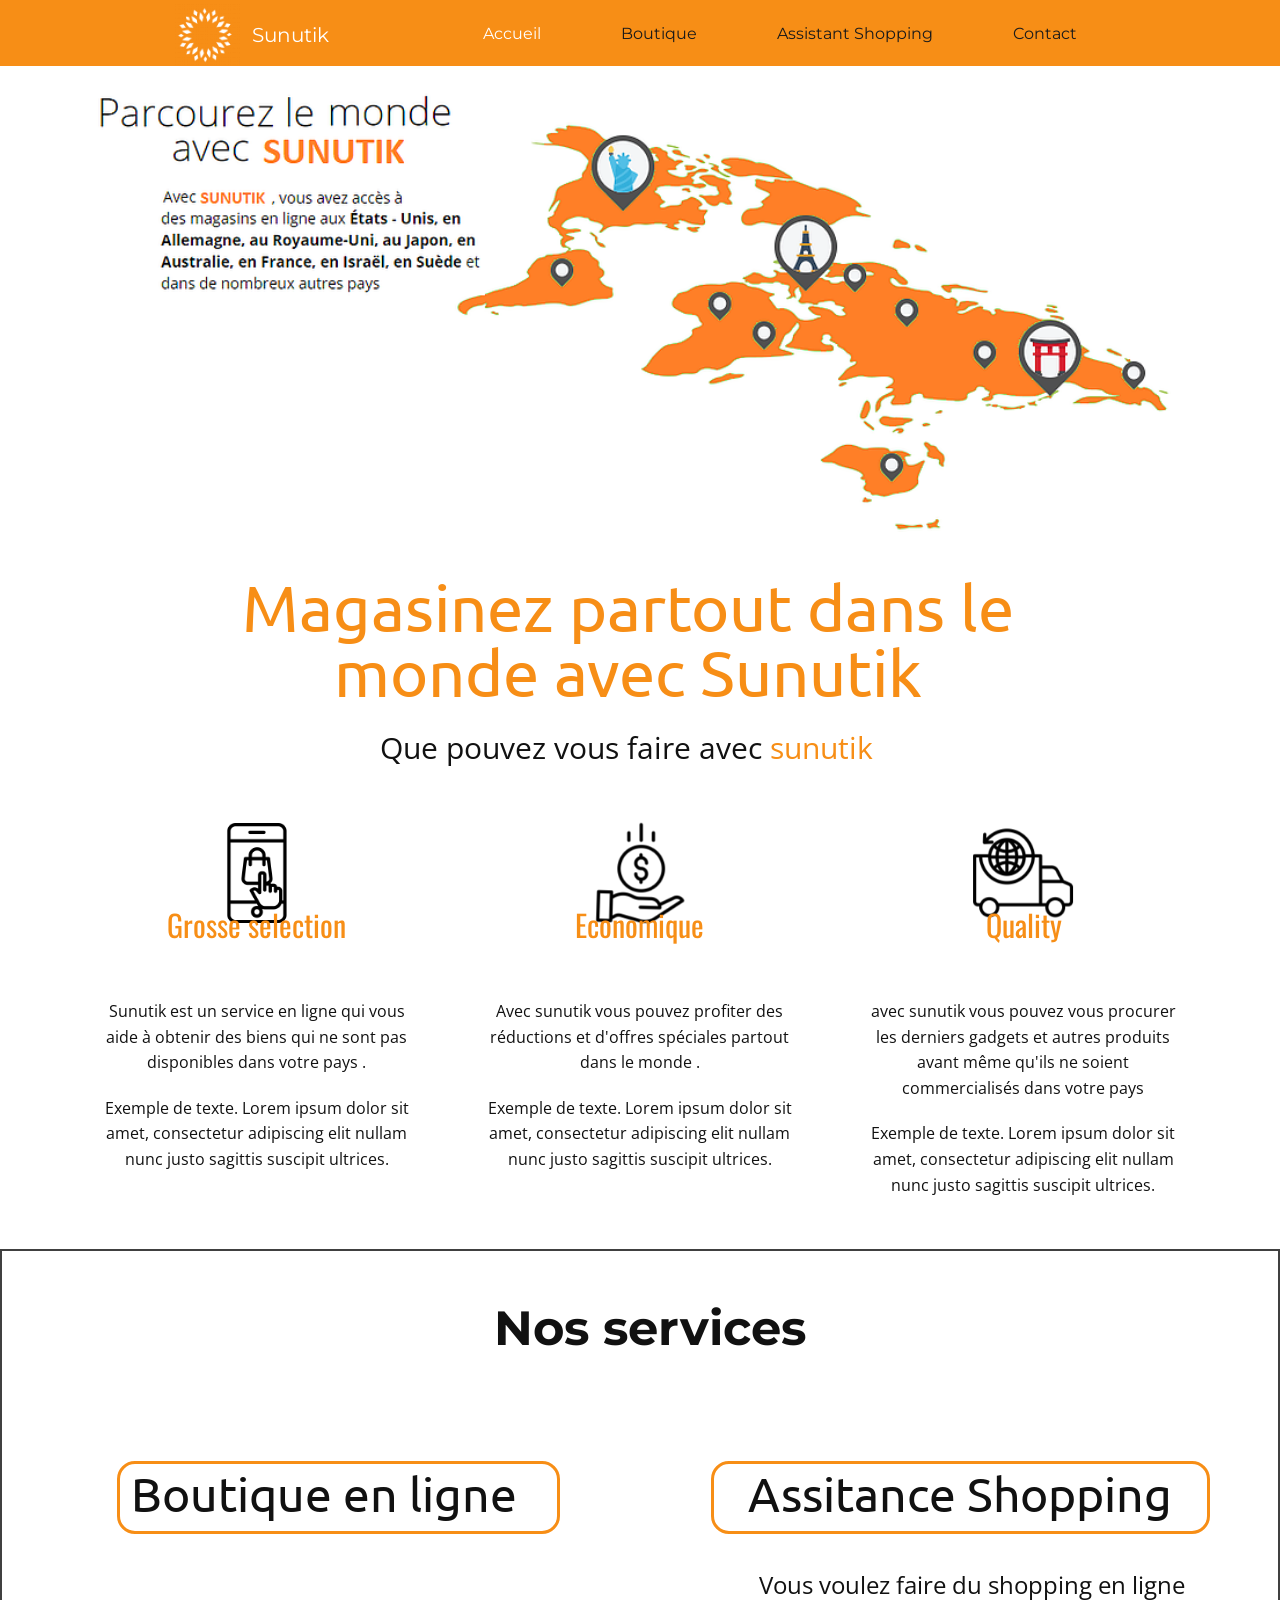
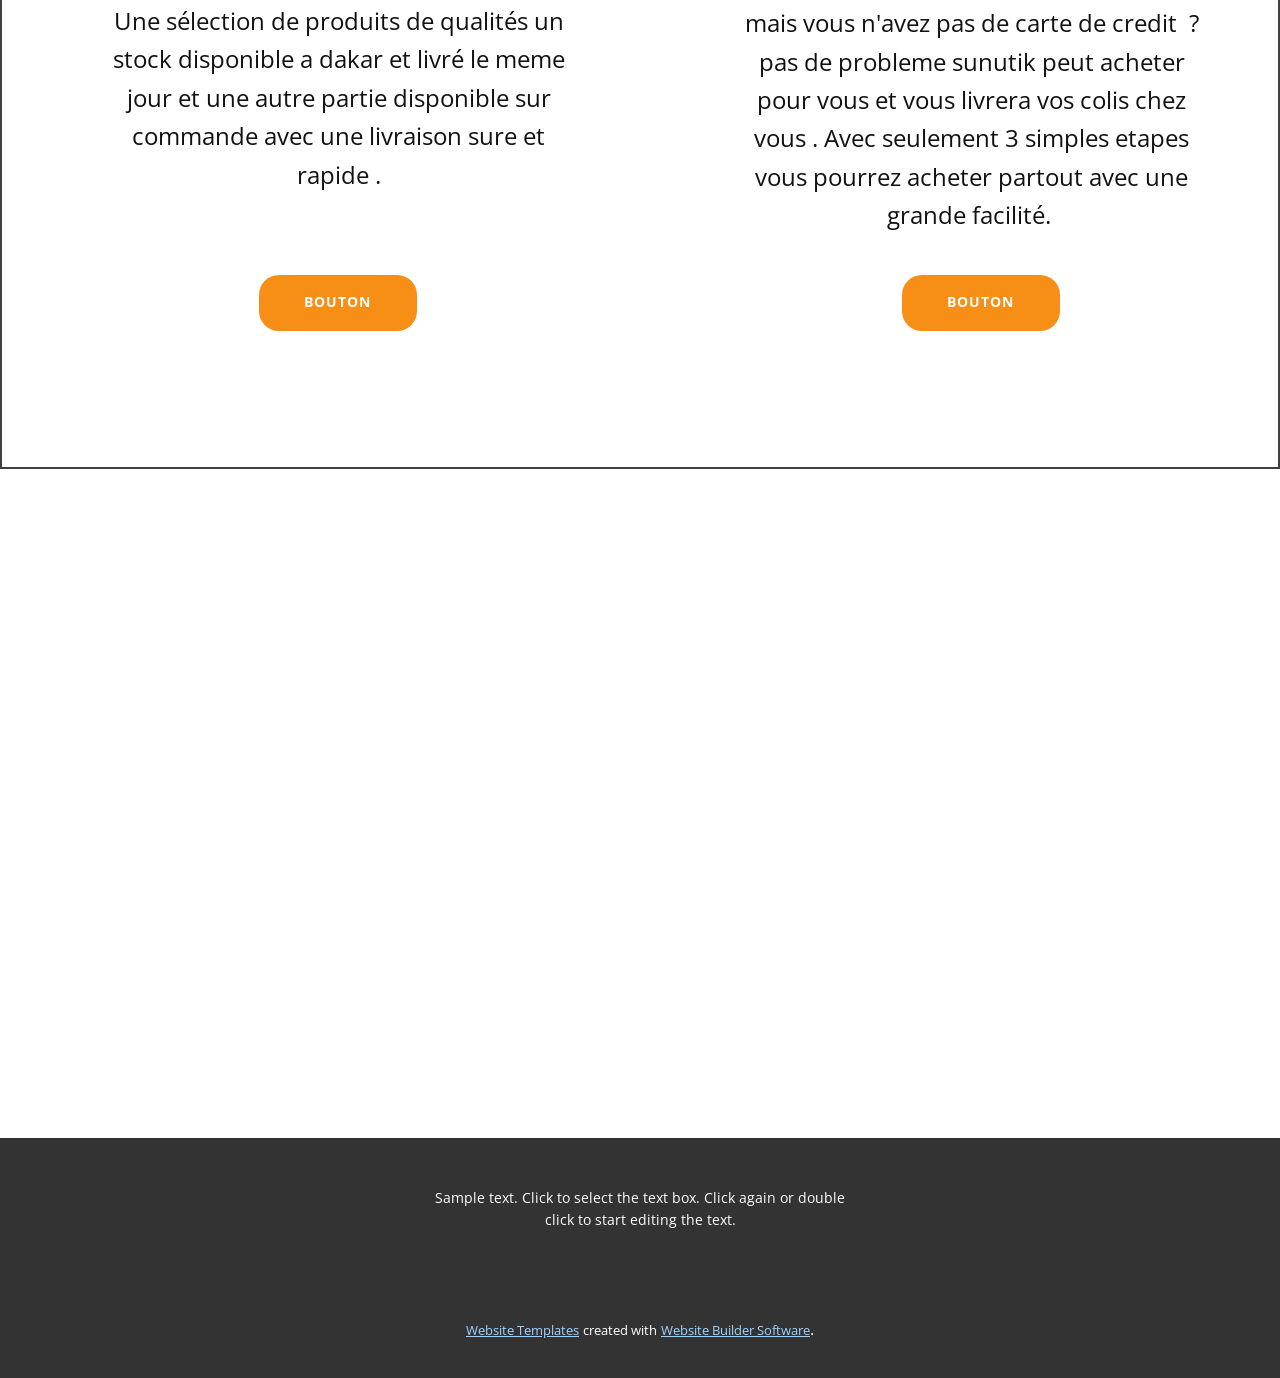
<file: index.html>
<!DOCTYPE html>
<html style="font-size: 16px;">
  <head>
    <meta name="viewport" content="width=device-width, initial-scale=1.0">
    <meta charset="utf-8">
    <meta name="keywords" content="Hello, I’m John., Design and Concept&nbsp;Development, My Works, Expertise, Profile, Pricing Table, Nam ultrices ultrices nec tortor pulvinar esteras loremips est orem., Follow us, Contact Me">
    <meta name="description" content="">
    <meta name="page_type" content="np-template-header-footer-from-plugin">
    <title>Accueil</title>
    <link rel="stylesheet" href="nicepage.css" media="screen">
<link rel="stylesheet" href="Accueil.css" media="screen">
    <script class="u-script" type="text/javascript" src="jquery.js" defer=""></script>
    <script class="u-script" type="text/javascript" src="nicepage.js" defer=""></script>
    <meta name="generator" content="Nicepage 3.19.4, nicepage.com">
    <link id="u-theme-google-font" rel="stylesheet" href="https://fonts.googleapis.com/css?family=Oswald:200,300,400,500,600,700|Open+Sans:300,300i,400,400i,600,600i,700,700i,800,800i">
    <link id="u-page-google-font" rel="stylesheet" href="https://fonts.googleapis.com/css?family=Ubuntu:300,300i,400,400i,500,500i,700,700i|Montserrat:100,100i,200,200i,300,300i,400,400i,500,500i,600,600i,700,700i,800,800i,900,900i">
    
    
    
    
    
    
    <script type="application/ld+json">{
		"@context": "http://schema.org",
		"@type": "Organization",
		"name": "",
		"logo": "images/imageedit_258_4700193488.png"
}</script>
    <meta name="theme-color" content="#0063b1">
    <meta property="og:title" content="Accueil">
    <meta property="og:type" content="website">
  </head>
  <body data-home-page="Accueil.html" data-home-page-title="Accueil" class="u-body"><header class="u-align-center u-clearfix u-custom-color-2 u-header u-sticky u-header" id="sec-61a4"><div class="u-clearfix u-sheet u-valign-middle-lg u-sheet-1">
        <a href="https://nicepage.com" class="u-enable-responsive u-image u-logo u-image-1" data-image-width="576" data-image-height="530">
          <img src="images/imageedit_258_4700193488.png" class="u-logo-image u-logo-image-1" data-image-width="78.4427">
        </a>
        <nav class="u-menu u-menu-dropdown u-offcanvas u-menu-1" data-responsive-from="LG">
          <div class="menu-collapse u-custom-font u-font-montserrat" style="font-size: 1rem; letter-spacing: 0px; font-weight: 400;">
            <a class="u-active-palette-1-base u-button-style u-custom-active-border-color u-custom-active-color u-custom-border u-custom-border-color u-custom-border-radius u-custom-borders u-custom-color u-custom-hover-border-color u-custom-hover-color u-custom-left-right-menu-spacing u-custom-text-active-color u-custom-text-hover-color u-custom-text-shadow u-custom-top-bottom-menu-spacing u-hover-palette-1-light-1 u-nav-link u-text-active-white u-text-hover-white" href="#" style="text-shadow: 2px 2px 8px rgba(0,0,0,0.4); padding: 9px 8px; font-size: calc(1em + 18px);">
              <svg><use xmlns:xlink="http://www.w3.org/1999/xlink" xlink:href="#menu-hamburger"></use></svg>
              <svg version="1.1" xmlns="http://www.w3.org/2000/svg" xmlns:xlink="http://www.w3.org/1999/xlink"><defs><symbol id="menu-hamburger" viewBox="0 0 16 16" style="width: 16px; height: 16px;"><rect y="1" width="16" height="2"></rect><rect y="7" width="16" height="2"></rect><rect y="13" width="16" height="2"></rect>
</symbol>
</defs></svg>
            </a>
          </div>
          <div class="u-custom-menu u-nav-container">
            <ul class="u-custom-font u-font-montserrat u-nav u-spacing-20 u-unstyled u-nav-1"><li class="u-nav-item"><a class="u-border-active-palette-1-base u-border-hover-palette-1-base u-button-style u-nav-link u-radius-9 u-text-active-white u-text-grey-90 u-text-hover-palette-2-base" href="Accueil.html" style="padding: 16px 30px;">Accueil</a>
</li><li class="u-nav-item"><a class="u-border-active-palette-1-base u-border-hover-palette-1-base u-button-style u-nav-link u-radius-9 u-text-active-white u-text-grey-90 u-text-hover-palette-2-base" style="padding: 16px 30px;">Boutique</a>
</li><li class="u-nav-item"><a class="u-border-active-palette-1-base u-border-hover-palette-1-base u-button-style u-nav-link u-radius-9 u-text-active-white u-text-grey-90 u-text-hover-palette-2-base" style="padding: 16px 30px;">Assistant Shopping</a>
</li><li class="u-nav-item"><a class="u-border-active-palette-1-base u-border-hover-palette-1-base u-button-style u-nav-link u-radius-9 u-text-active-white u-text-grey-90 u-text-hover-palette-2-base" style="padding: 16px 30px;">Contact</a>
</li></ul>
          </div>
          <div class="u-custom-menu u-nav-container-collapse">
            <div class="u-black u-container-style u-inner-container-layout u-opacity u-opacity-95 u-sidenav">
              <div class="u-sidenav-overflow">
                <div class="u-menu-close"></div>
                <ul class="u-align-center u-nav u-popupmenu-items u-unstyled u-nav-2"><li class="u-nav-item"><a class="u-button-style u-nav-link" href="Accueil.html" style="padding: 30px 26px;">Accueil</a>
</li><li class="u-nav-item"><a class="u-button-style u-nav-link" style="padding: 30px 26px;">Boutique</a>
</li><li class="u-nav-item"><a class="u-button-style u-nav-link" style="padding: 30px 26px;">Assistant Shopping</a>
</li><li class="u-nav-item"><a class="u-button-style u-nav-link" style="padding: 30px 26px;">Contact</a>
</li></ul>
              </div>
            </div>
            <div class="u-black u-menu-overlay u-opacity u-opacity-70"></div>
          </div>
        </nav>
        <h1 class="u-custom-font u-enable-responsive u-font-montserrat u-text u-text-default u-text-1">Sunutik</h1>
      </div></header> 
    <section class="u-align-center u-clearfix u-valign-middle u-white u-section-1" id="sec-d430">
      <div class="u-clearfix u-gutter-0 u-layout-wrap u-layout-wrap-1">
        <div class="u-gutter-0 u-layout">
          <div class="u-layout-row">
            <div class="u-container-style u-layout-cell u-size-60 u-white u-layout-cell-1">
              <div class="u-container-layout u-valign-top-xl u-container-layout-1">
                <img class="u-expanded-height-lg u-expanded-height-md u-expanded-height-sm u-expanded-height-xs u-image u-image-default u-image-1" src="images/61377166_2380112575565536_1381471987330711552_n1.webp" alt="" data-image-width="980" data-image-height="433">
              </div>
            </div>
          </div>
        </div>
      </div>
    </section>
    <section class="u-align-center u-clearfix u-section-2" id="carousel_13b7">
      <div class="u-clearfix u-sheet u-sheet-1">
        <h1 class="u-align-center-xs u-custom-font u-font-ubuntu u-text u-text-custom-color-2 u-text-1" data-animation-name="slideIn" data-animation-duration="1000" data-animation-delay="0" data-animation-direction="Down">Magasinez partout dans le monde avec Sunutik</h1>
        <p class="u-align-center-xs u-text u-text-2">
          <span style="font-size: 1.875rem;">Que pouvez vous faire avec&nbsp;<span class="u-text-custom-color-2">sunutik</span>
          </span>
          <br>
        </p>
      </div>
    </section>
    <section class="u-align-center u-clearfix u-section-3" id="sec-08b3">
      <div class="u-align-left u-clearfix u-sheet u-valign-middle-lg u-valign-middle-xl u-sheet-1">
        <div class="u-expanded-width u-list u-list-1">
          <div class="u-repeater u-repeater-1">
            <div class="u-container-style u-list-item u-repeater-item u-shape-rectangle u-list-item-1">
              <div class="u-container-layout u-similar-container u-container-layout-1"><span class="u-file-icon u-icon u-icon-rectangle u-icon-1"><img src="images/mobile.png" alt=""></span>
                <h3 class="u-align-center u-text u-text-custom-color-2 u-text-1" data-animation-name="slideIn" data-animation-duration="1000" data-animation-delay="0" data-animation-direction="Down">Grosse selection</h3>
                <p class="u-align-center u-text u-text-2">Sunutik est un service en ligne qui vous aide à obtenir des biens qui ne sont pas disponibles dans votre pays .</p>
                <p class="u-align-center u-text u-text-3"> Exemple de texte. Lorem ipsum dolor sit amet, consectetur adipiscing elit nullam nunc justo sagittis suscipit ultrices.</p>
              </div>
            </div>
            <div class="u-align-center u-container-style u-list-item u-repeater-item u-shape-rectangle u-list-item-2">
              <div class="u-container-layout u-similar-container u-container-layout-2"><span class="u-file-icon u-icon u-icon-rectangle u-icon-2"><img src="images/save-money.png" alt=""></span>
                <h3 class="u-align-center u-text u-text-custom-color-2 u-text-4" data-animation-name="slideIn" data-animation-duration="1000" data-animation-delay="0" data-animation-direction="Down">Economique</h3>
                <p class="u-align-center u-text u-text-5">Avec sunutik vous pouvez profiter des réductions et d'offres spéciales partout dans le monde .</p>
                <p class="u-align-center u-text u-text-6"> Exemple de texte. Lorem ipsum dolor sit amet, consectetur adipiscing elit nullam nunc justo sagittis suscipit ultrices.</p>
              </div>
            </div>
            <div class="u-container-style u-list-item u-repeater-item u-shape-rectangle u-list-item-3">
              <div class="u-container-layout u-similar-container u-container-layout-3"><span class="u-file-icon u-icon u-icon-rectangle u-icon-3"><img src="images/global.png" alt=""></span>
                <h3 class="u-align-center u-text u-text-custom-color-2 u-text-7" data-animation-name="slideIn" data-animation-duration="1000" data-animation-delay="0" data-animation-direction="Down">Quality</h3>
                <p class="u-align-center u-text u-text-8">avec sunutik vous pouvez vous procurer les derniers gadgets et autres produits avant même qu'ils ne soient commercialisés dans votre pays</p>
                <p class="u-align-center u-text u-text-9"> Exemple de texte. Lorem ipsum dolor sit amet, consectetur adipiscing elit nullam nunc justo sagittis suscipit ultrices.</p>
              </div>
            </div>
          </div>
        </div>
      </div>
    </section>
    <section class="u-align-center u-border-2 u-border-grey-75 u-clearfix u-section-4" src="" id="sec-2082">
      <div class="u-clearfix u-sheet u-sheet-1">
        <h1 class="u-custom-font u-font-montserrat u-text u-text-1">Nos services&nbsp;</h1>
        <div class="u-border-3 u-border-custom-color-2 u-container-style u-expanded-width-xs u-group u-radius-18 u-shape-round u-group-1">
          <div class="u-container-layout u-container-layout-1">
            <h1 class="u-custom-font u-font-ubuntu u-text u-text-default-lg u-text-default-md u-text-default-sm u-text-default-xl u-text-2">Assitance Shopping</h1>
          </div>
        </div>
        <div class="u-border-3 u-border-custom-color-2 u-container-style u-group u-radius-18 u-shape-round u-group-2">
          <div class="u-container-layout u-valign-middle-md u-valign-middle-sm u-valign-middle-xs u-container-layout-2">
            <h1 class="u-custom-font u-font-ubuntu u-text u-text-default u-text-3">Boutique en ligne&nbsp;</h1>
          </div>
        </div>
        <p class="u-text u-text-4">Une sélection de produits de qualités un stock disponible a dakar et livré le meme jour et une autre partie disponible sur commande avec une livraison sure et rapide .</p>
        <p class="u-text u-text-5">Vous voulez faire du shopping en ligne mais vous n'avez pas de carte de credit&nbsp; ? pas de probleme sunutik peut acheter pour vous et vous livrera vos colis chez vous . Avec seulement 3 simples etapes vous pourrez acheter partout avec une grande facilité.&nbsp;</p>
        <a href="https://nicepage.com/html5-template" class="u-border-none u-btn u-btn-round u-button-style u-custom-color-2 u-hover-palette-1-light-1 u-radius-20 u-btn-1">Bouton</a>
        <a href="https://nicepage.com/html5-template" class="u-border-none u-btn u-btn-round u-button-style u-custom-color-2 u-hover-palette-1-light-1 u-radius-20 u-btn-2">Bouton</a>
        <div class="u-clearfix u-custom-html u-custom-html-1">
          <div class="powr-form-builder" id="32bb8b91_1627159613"></div>
          <script src="https://www.powr.io/powr.js?platform=html"></script>
        </div>
      </div>
    </section>
    <section class="u-clearfix u-section-5" id="sec-6cce">
      <div class="u-clearfix u-sheet u-sheet-1">
        <div class="u-clearfix u-custom-html u-custom-html-1">
          <div class="powr-form-builder" id="32bb8b91_1627159613"></div>
          <script src="https://www.powr.io/powr.js?platform=html"></script>
        </div>
        <div class="u-clearfix u-custom-html u-custom-html-2">
          <div class="powr-form-builder" id="32bb8b91_1627159613"></div>
          <script src="https://www.powr.io/powr.js?platform=html"></script>
        </div>
        <div class="u-clearfix u-custom-html u-custom-html-3">
          <iframe src="https://www.powr.io/form-builder/u/32bb8b91_1627159613#platform=iframe" style="width:100%;" height="661px" frameborder="0"></iframe>
        </div>
      </div>
    </section>
    
    
    <footer class="u-align-center u-clearfix u-footer u-grey-80 u-footer" id="sec-8c84"><div class="u-clearfix u-sheet u-sheet-1">
        <p class="u-small-text u-text u-text-variant u-text-1">Sample text. Click to select the text box. Click again or double click to start editing the text.</p>
      </div></footer>
    <section class="u-backlink u-clearfix u-grey-80">
      <a class="u-link" href="https://nicepage.com/website-templates" target="_blank">
        <span>Website Templates</span>
      </a>
      <p class="u-text">
        <span>created with</span>
      </p>
      <a class="u-link" href="https://nicepage.com/" target="_blank">
        <span>Website Builder Software</span>
      </a>. 
    </section>
  </body>
</html>
</file>
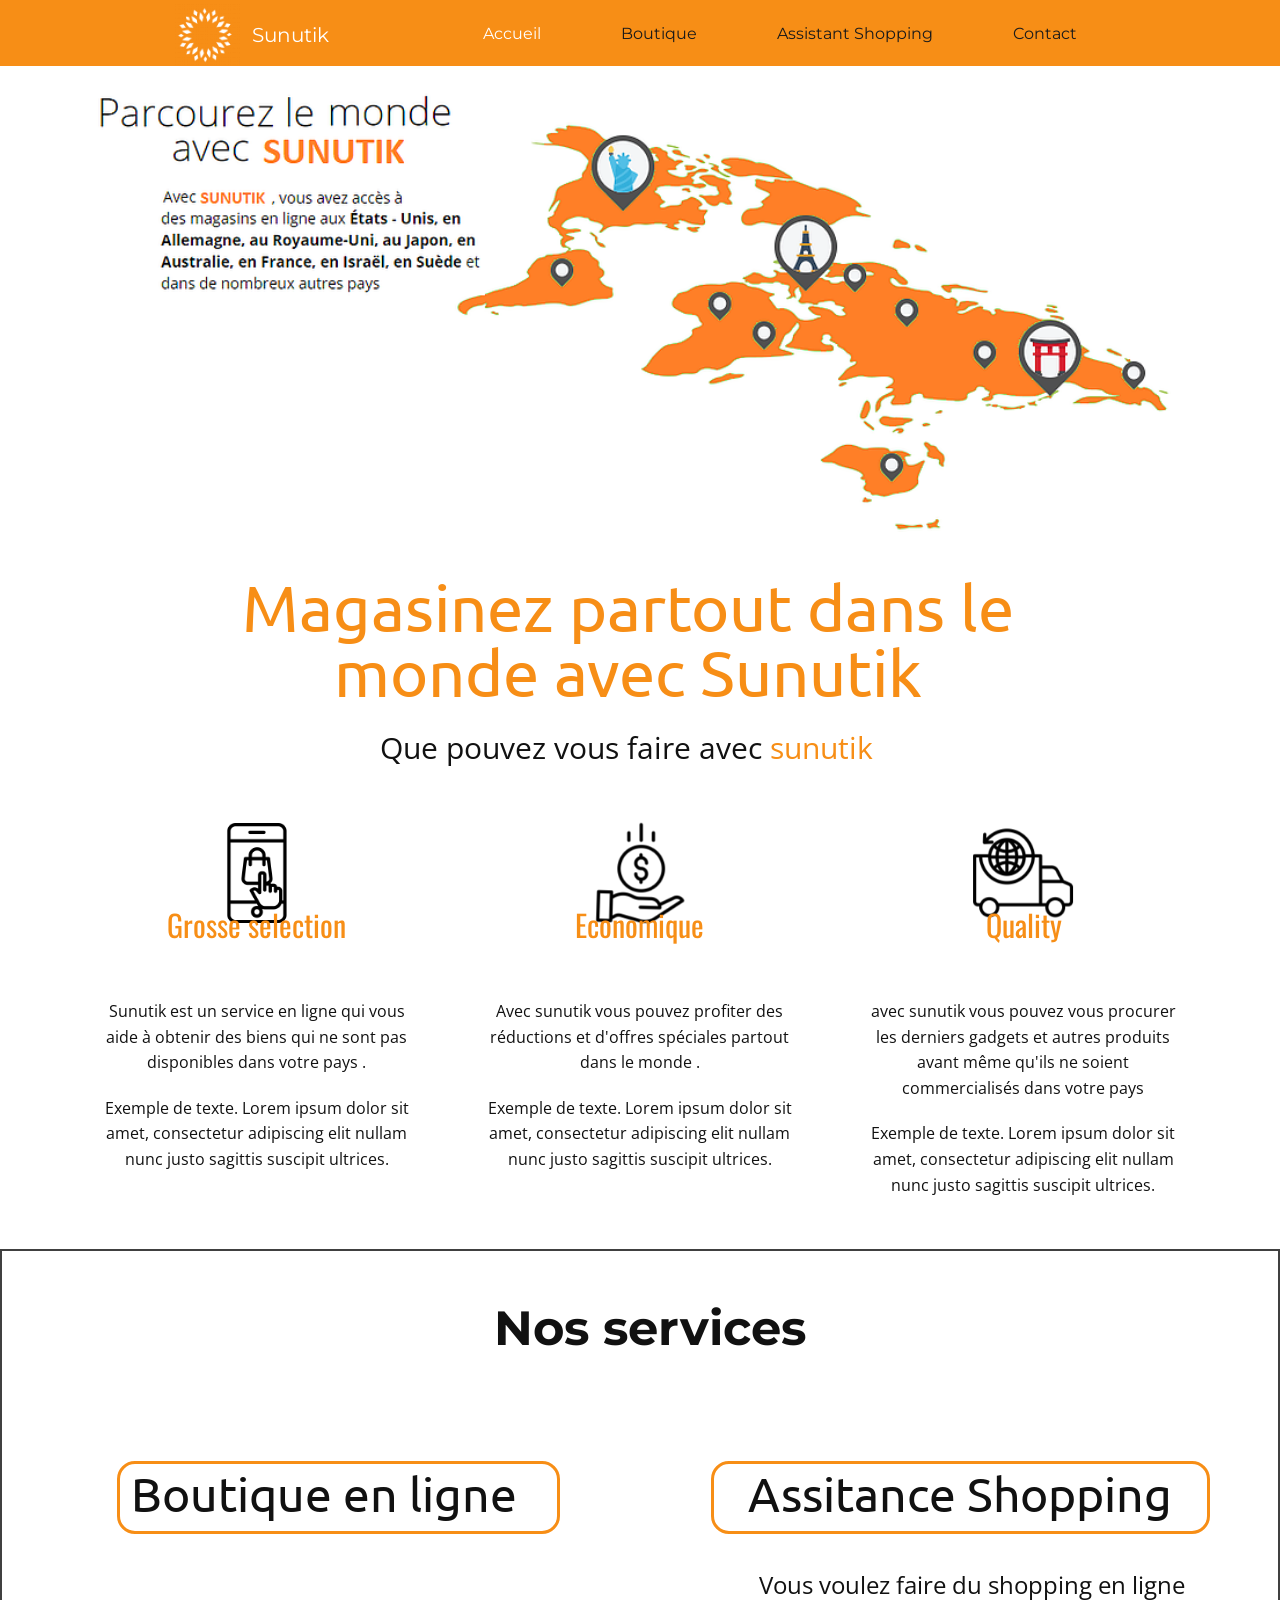
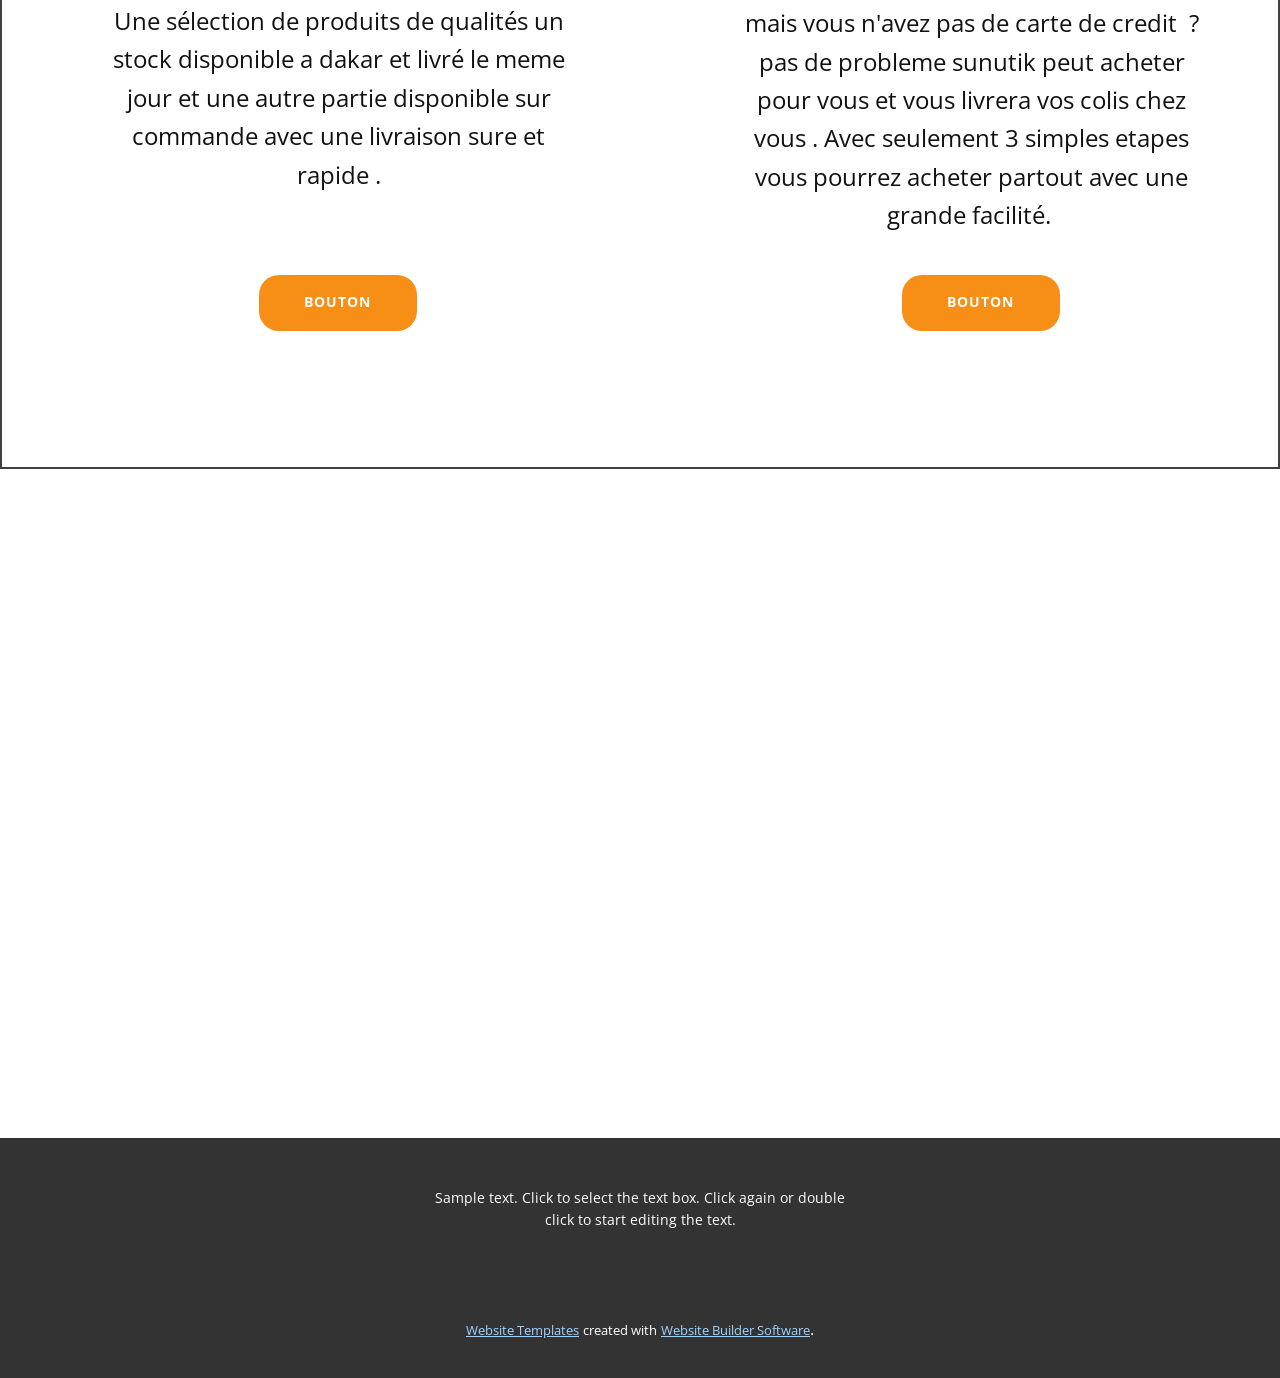
<file: Accueil.html>
<!DOCTYPE html>
<html style="font-size: 16px;">
  <head>
    <meta name="viewport" content="width=device-width, initial-scale=1.0">
    <meta charset="utf-8">
    <meta name="keywords" content="Hello, I’m John., Design and Concept&nbsp;Development, My Works, Expertise, Profile, Pricing Table, Nam ultrices ultrices nec tortor pulvinar esteras loremips est orem., Follow us, Contact Me">
    <meta name="description" content="">
    <meta name="page_type" content="np-template-header-footer-from-plugin">
    <title>Accueil</title>
    <link rel="stylesheet" href="nicepage.css" media="screen">
<link rel="stylesheet" href="Accueil.css" media="screen">
    <script class="u-script" type="text/javascript" src="jquery.js" defer=""></script>
    <script class="u-script" type="text/javascript" src="nicepage.js" defer=""></script>
    <meta name="generator" content="Nicepage 3.19.4, nicepage.com">
    <link id="u-theme-google-font" rel="stylesheet" href="https://fonts.googleapis.com/css?family=Oswald:200,300,400,500,600,700|Open+Sans:300,300i,400,400i,600,600i,700,700i,800,800i">
    <link id="u-page-google-font" rel="stylesheet" href="https://fonts.googleapis.com/css?family=Ubuntu:300,300i,400,400i,500,500i,700,700i|Montserrat:100,100i,200,200i,300,300i,400,400i,500,500i,600,600i,700,700i,800,800i,900,900i">
    
    
    
    
    
    
    <script type="application/ld+json">{
		"@context": "http://schema.org",
		"@type": "Organization",
		"name": "",
		"logo": "images/imageedit_258_4700193488.png"
}</script>
    <meta name="theme-color" content="#0063b1">
    <meta property="og:title" content="Accueil">
    <meta property="og:type" content="website">
  </head>
  <body class="u-body"><header class="u-align-center u-clearfix u-custom-color-2 u-header u-sticky u-header" id="sec-61a4"><div class="u-clearfix u-sheet u-valign-middle-lg u-sheet-1">
        <a href="https://nicepage.com" class="u-enable-responsive u-image u-logo u-image-1" data-image-width="576" data-image-height="530">
          <img src="images/imageedit_258_4700193488.png" class="u-logo-image u-logo-image-1" data-image-width="78.4427">
        </a>
        <nav class="u-menu u-menu-dropdown u-offcanvas u-menu-1" data-responsive-from="LG">
          <div class="menu-collapse u-custom-font u-font-montserrat" style="font-size: 1rem; letter-spacing: 0px; font-weight: 400;">
            <a class="u-active-palette-1-base u-button-style u-custom-active-border-color u-custom-active-color u-custom-border u-custom-border-color u-custom-border-radius u-custom-borders u-custom-color u-custom-hover-border-color u-custom-hover-color u-custom-left-right-menu-spacing u-custom-text-active-color u-custom-text-hover-color u-custom-text-shadow u-custom-top-bottom-menu-spacing u-hover-palette-1-light-1 u-nav-link u-text-active-white u-text-hover-white" href="#" style="text-shadow: 2px 2px 8px rgba(0,0,0,0.4); padding: 9px 8px; font-size: calc(1em + 18px);">
              <svg><use xmlns:xlink="http://www.w3.org/1999/xlink" xlink:href="#menu-hamburger"></use></svg>
              <svg version="1.1" xmlns="http://www.w3.org/2000/svg" xmlns:xlink="http://www.w3.org/1999/xlink"><defs><symbol id="menu-hamburger" viewBox="0 0 16 16" style="width: 16px; height: 16px;"><rect y="1" width="16" height="2"></rect><rect y="7" width="16" height="2"></rect><rect y="13" width="16" height="2"></rect>
</symbol>
</defs></svg>
            </a>
          </div>
          <div class="u-custom-menu u-nav-container">
            <ul class="u-custom-font u-font-montserrat u-nav u-spacing-20 u-unstyled u-nav-1"><li class="u-nav-item"><a class="u-border-active-palette-1-base u-border-hover-palette-1-base u-button-style u-nav-link u-radius-9 u-text-active-white u-text-grey-90 u-text-hover-palette-2-base" href="Accueil.html" style="padding: 16px 30px;">Accueil</a>
</li><li class="u-nav-item"><a class="u-border-active-palette-1-base u-border-hover-palette-1-base u-button-style u-nav-link u-radius-9 u-text-active-white u-text-grey-90 u-text-hover-palette-2-base" style="padding: 16px 30px;">Boutique</a>
</li><li class="u-nav-item"><a class="u-border-active-palette-1-base u-border-hover-palette-1-base u-button-style u-nav-link u-radius-9 u-text-active-white u-text-grey-90 u-text-hover-palette-2-base" style="padding: 16px 30px;">Assistant Shopping</a>
</li><li class="u-nav-item"><a class="u-border-active-palette-1-base u-border-hover-palette-1-base u-button-style u-nav-link u-radius-9 u-text-active-white u-text-grey-90 u-text-hover-palette-2-base" style="padding: 16px 30px;">Contact</a>
</li></ul>
          </div>
          <div class="u-custom-menu u-nav-container-collapse">
            <div class="u-black u-container-style u-inner-container-layout u-opacity u-opacity-95 u-sidenav">
              <div class="u-sidenav-overflow">
                <div class="u-menu-close"></div>
                <ul class="u-align-center u-nav u-popupmenu-items u-unstyled u-nav-2"><li class="u-nav-item"><a class="u-button-style u-nav-link" href="Accueil.html" style="padding: 30px 26px;">Accueil</a>
</li><li class="u-nav-item"><a class="u-button-style u-nav-link" style="padding: 30px 26px;">Boutique</a>
</li><li class="u-nav-item"><a class="u-button-style u-nav-link" style="padding: 30px 26px;">Assistant Shopping</a>
</li><li class="u-nav-item"><a class="u-button-style u-nav-link" style="padding: 30px 26px;">Contact</a>
</li></ul>
              </div>
            </div>
            <div class="u-black u-menu-overlay u-opacity u-opacity-70"></div>
          </div>
        </nav>
        <h1 class="u-custom-font u-enable-responsive u-font-montserrat u-text u-text-default u-text-1">Sunutik</h1>
      </div></header> 
    <section class="u-align-center u-clearfix u-valign-middle u-white u-section-1" id="sec-d430">
      <div class="u-clearfix u-gutter-0 u-layout-wrap u-layout-wrap-1">
        <div class="u-gutter-0 u-layout">
          <div class="u-layout-row">
            <div class="u-container-style u-layout-cell u-size-60 u-white u-layout-cell-1">
              <div class="u-container-layout u-valign-top-xl u-container-layout-1">
                <img class="u-expanded-height-lg u-expanded-height-md u-expanded-height-sm u-expanded-height-xs u-image u-image-default u-image-1" src="images/61377166_2380112575565536_1381471987330711552_n1.webp" alt="" data-image-width="980" data-image-height="433">
              </div>
            </div>
          </div>
        </div>
      </div>
    </section>
    <section class="u-align-center u-clearfix u-section-2" id="carousel_13b7">
      <div class="u-clearfix u-sheet u-sheet-1">
        <h1 class="u-align-center-xs u-custom-font u-font-ubuntu u-text u-text-custom-color-2 u-text-1" data-animation-name="slideIn" data-animation-duration="1000" data-animation-delay="0" data-animation-direction="Down">Magasinez partout dans le monde avec Sunutik</h1>
        <p class="u-align-center-xs u-text u-text-2">
          <span style="font-size: 1.875rem;">Que pouvez vous faire avec&nbsp;<span class="u-text-custom-color-2">sunutik</span>
          </span>
          <br>
        </p>
      </div>
    </section>
    <section class="u-align-center u-clearfix u-section-3" id="sec-08b3">
      <div class="u-align-left u-clearfix u-sheet u-valign-middle-lg u-valign-middle-xl u-sheet-1">
        <div class="u-expanded-width u-list u-list-1">
          <div class="u-repeater u-repeater-1">
            <div class="u-container-style u-list-item u-repeater-item u-shape-rectangle u-list-item-1">
              <div class="u-container-layout u-similar-container u-container-layout-1"><span class="u-file-icon u-icon u-icon-rectangle u-icon-1"><img src="images/mobile.png" alt=""></span>
                <h3 class="u-align-center u-text u-text-custom-color-2 u-text-1" data-animation-name="slideIn" data-animation-duration="1000" data-animation-delay="0" data-animation-direction="Down">Grosse selection</h3>
                <p class="u-align-center u-text u-text-2">Sunutik est un service en ligne qui vous aide à obtenir des biens qui ne sont pas disponibles dans votre pays .</p>
                <p class="u-align-center u-text u-text-3"> Exemple de texte. Lorem ipsum dolor sit amet, consectetur adipiscing elit nullam nunc justo sagittis suscipit ultrices.</p>
              </div>
            </div>
            <div class="u-align-center u-container-style u-list-item u-repeater-item u-shape-rectangle u-list-item-2">
              <div class="u-container-layout u-similar-container u-container-layout-2"><span class="u-file-icon u-icon u-icon-rectangle u-icon-2"><img src="images/save-money.png" alt=""></span>
                <h3 class="u-align-center u-text u-text-custom-color-2 u-text-4" data-animation-name="slideIn" data-animation-duration="1000" data-animation-delay="0" data-animation-direction="Down">Economique</h3>
                <p class="u-align-center u-text u-text-5">Avec sunutik vous pouvez profiter des réductions et d'offres spéciales partout dans le monde .</p>
                <p class="u-align-center u-text u-text-6"> Exemple de texte. Lorem ipsum dolor sit amet, consectetur adipiscing elit nullam nunc justo sagittis suscipit ultrices.</p>
              </div>
            </div>
            <div class="u-container-style u-list-item u-repeater-item u-shape-rectangle u-list-item-3">
              <div class="u-container-layout u-similar-container u-container-layout-3"><span class="u-file-icon u-icon u-icon-rectangle u-icon-3"><img src="images/global.png" alt=""></span>
                <h3 class="u-align-center u-text u-text-custom-color-2 u-text-7" data-animation-name="slideIn" data-animation-duration="1000" data-animation-delay="0" data-animation-direction="Down">Quality</h3>
                <p class="u-align-center u-text u-text-8">avec sunutik vous pouvez vous procurer les derniers gadgets et autres produits avant même qu'ils ne soient commercialisés dans votre pays</p>
                <p class="u-align-center u-text u-text-9"> Exemple de texte. Lorem ipsum dolor sit amet, consectetur adipiscing elit nullam nunc justo sagittis suscipit ultrices.</p>
              </div>
            </div>
          </div>
        </div>
      </div>
    </section>
    <section class="u-align-center u-border-2 u-border-grey-75 u-clearfix u-section-4" src="" id="sec-2082">
      <div class="u-clearfix u-sheet u-sheet-1">
        <h1 class="u-custom-font u-font-montserrat u-text u-text-1">Nos services&nbsp;</h1>
        <div class="u-border-3 u-border-custom-color-2 u-container-style u-expanded-width-xs u-group u-radius-18 u-shape-round u-group-1">
          <div class="u-container-layout u-container-layout-1">
            <h1 class="u-custom-font u-font-ubuntu u-text u-text-default-lg u-text-default-md u-text-default-sm u-text-default-xl u-text-2">Assitance Shopping</h1>
          </div>
        </div>
        <div class="u-border-3 u-border-custom-color-2 u-container-style u-group u-radius-18 u-shape-round u-group-2">
          <div class="u-container-layout u-valign-middle-md u-valign-middle-sm u-valign-middle-xs u-container-layout-2">
            <h1 class="u-custom-font u-font-ubuntu u-text u-text-default u-text-3">Boutique en ligne&nbsp;</h1>
          </div>
        </div>
        <p class="u-text u-text-4">Une sélection de produits de qualités un stock disponible a dakar et livré le meme jour et une autre partie disponible sur commande avec une livraison sure et rapide .</p>
        <p class="u-text u-text-5">Vous voulez faire du shopping en ligne mais vous n'avez pas de carte de credit&nbsp; ? pas de probleme sunutik peut acheter pour vous et vous livrera vos colis chez vous . Avec seulement 3 simples etapes vous pourrez acheter partout avec une grande facilité.&nbsp;</p>
        <a href="https://nicepage.com/html5-template" class="u-border-none u-btn u-btn-round u-button-style u-custom-color-2 u-hover-palette-1-light-1 u-radius-20 u-btn-1">Bouton</a>
        <a href="https://nicepage.com/html5-template" class="u-border-none u-btn u-btn-round u-button-style u-custom-color-2 u-hover-palette-1-light-1 u-radius-20 u-btn-2">Bouton</a>
        <div class="u-clearfix u-custom-html u-custom-html-1">
        </div>
      </div>
    </section>
    <section class="u-clearfix u-section-5" id="sec-6cce">
      <div class="u-clearfix u-sheet u-sheet-1">
        <div class="u-clearfix u-custom-html u-custom-html-1">
         
        </div>
        <div class="u-clearfix u-custom-html u-custom-html-2">
        </div>
        <div class="u-clearfix u-custom-html u-custom-html-3">
          <iframe src="https://www.powr.io/form-builder/u/32bb8b91_1627159613#platform=iframe" style="width:100%;" height="661px" frameborder="0"></iframe>
        </div>
      </div>
    </section>
    
    
    <footer class="u-align-center u-clearfix u-footer u-grey-80 u-footer" id="sec-8c84"><div class="u-clearfix u-sheet u-sheet-1">
        <p class="u-small-text u-text u-text-variant u-text-1">Sample text. Click to select the text box. Click again or double click to start editing the text.</p>
      </div></footer>
    <section class="u-backlink u-clearfix u-grey-80">
      <a class="u-link" href="https://nicepage.com/website-templates" target="_blank">
        <span>Website Templates</span>
      </a>
      <p class="u-text">
        <span>created with</span>
      </p>
      <a class="u-link" href="https://nicepage.com/" target="_blank">
        <span>Website Builder Software</span>
      </a>. 
    </section>
  </body>
</html>
</file>
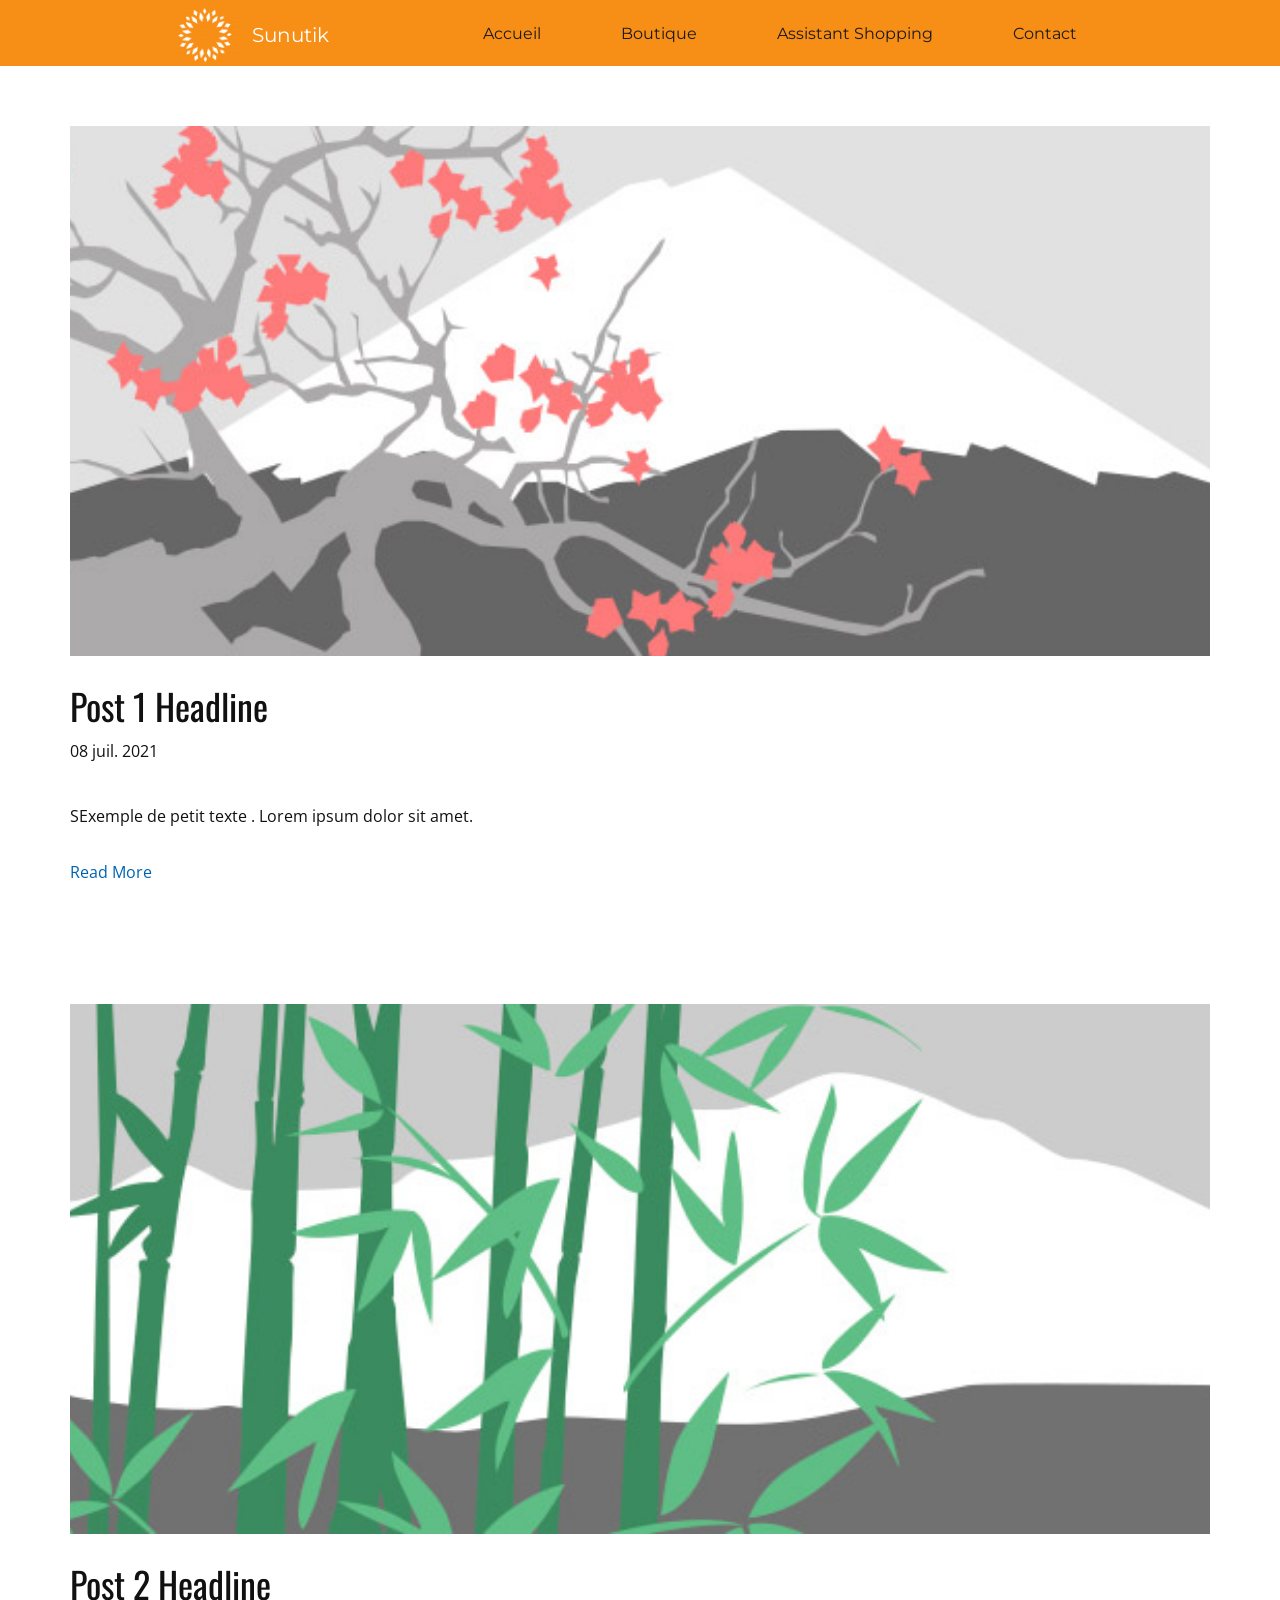
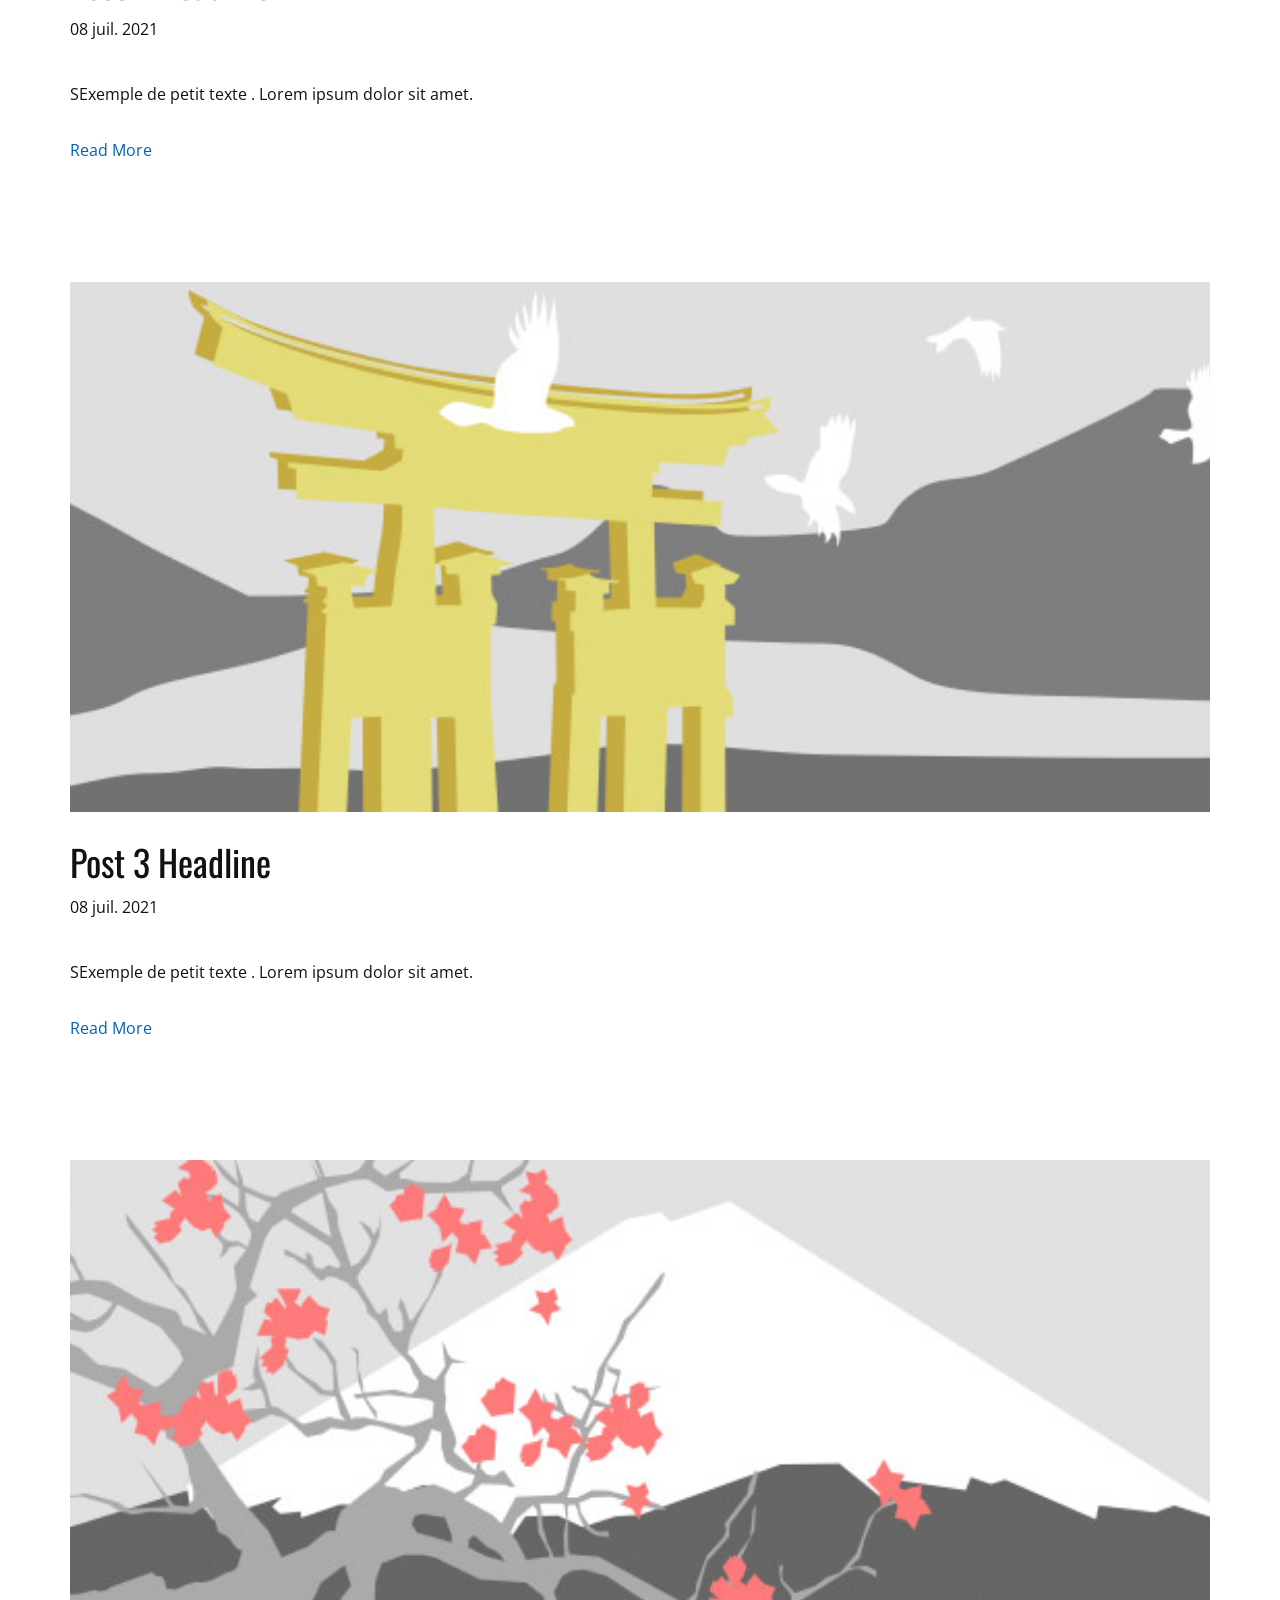
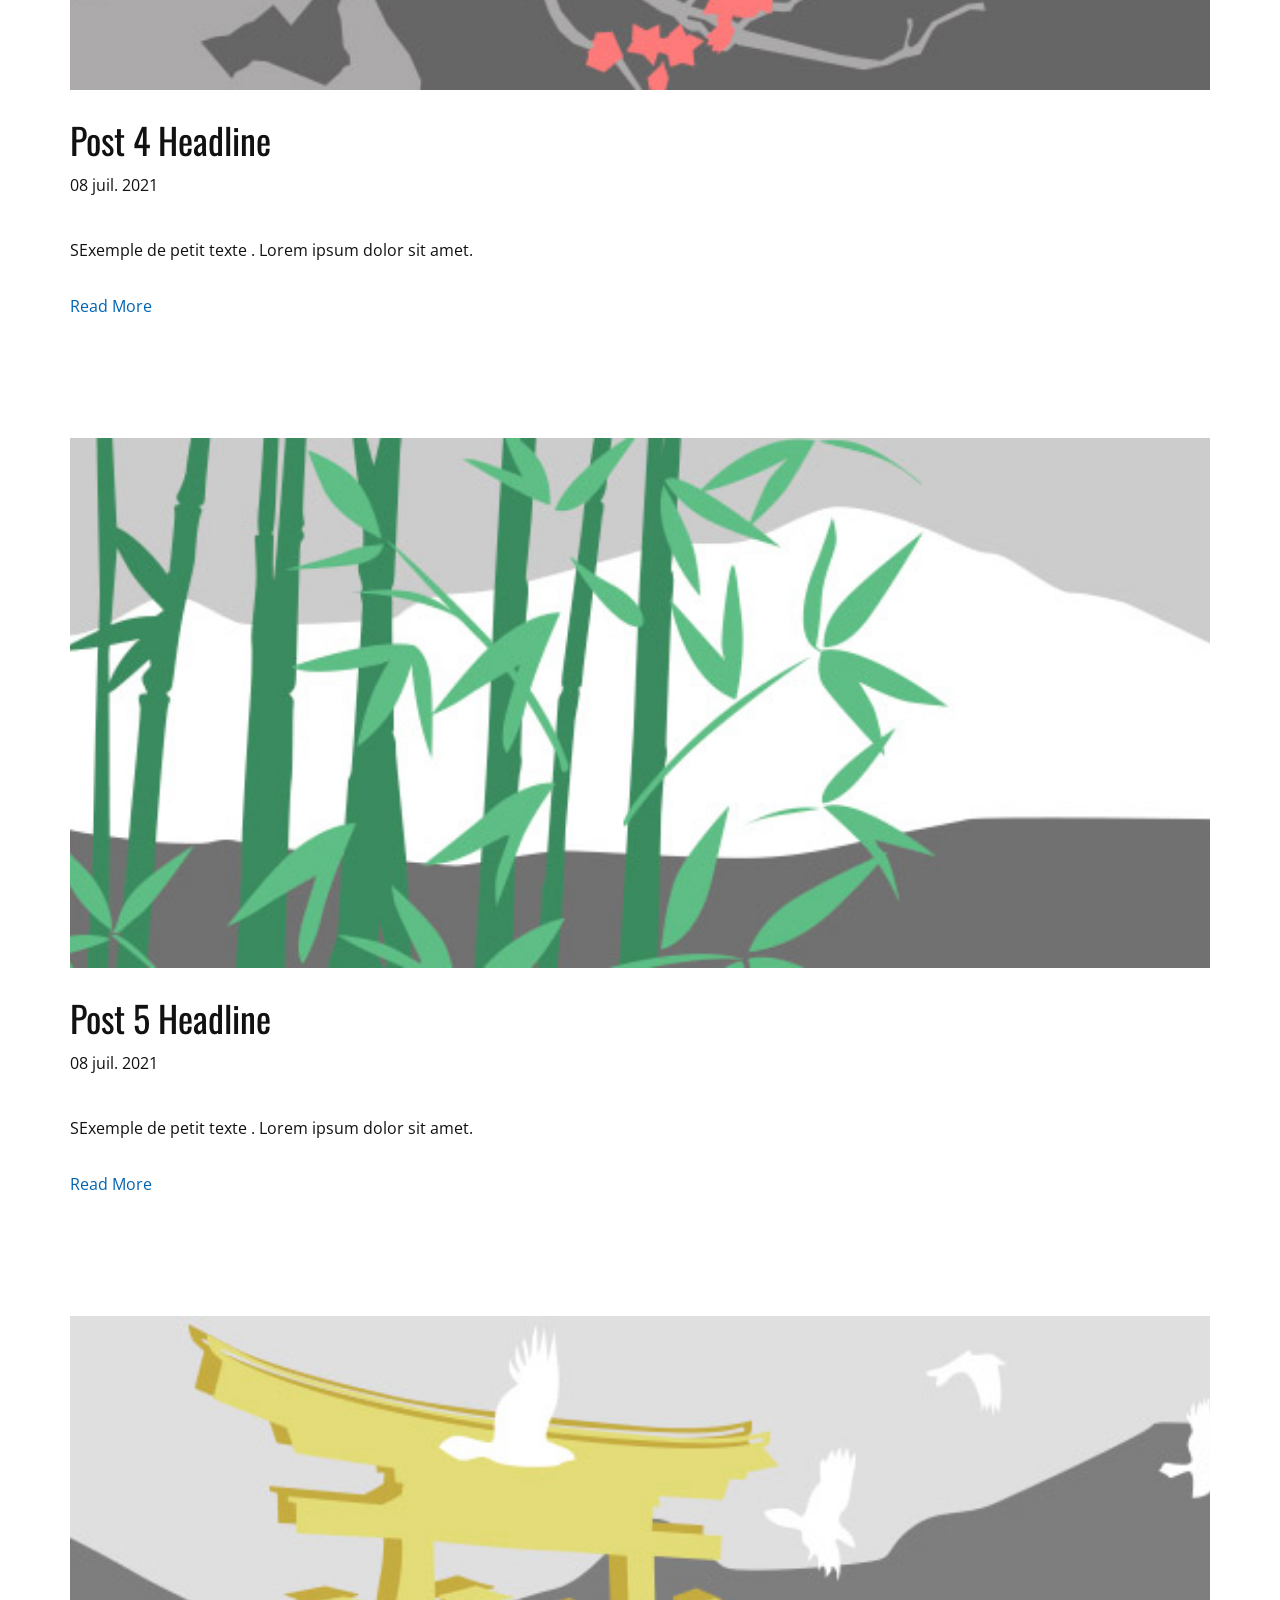
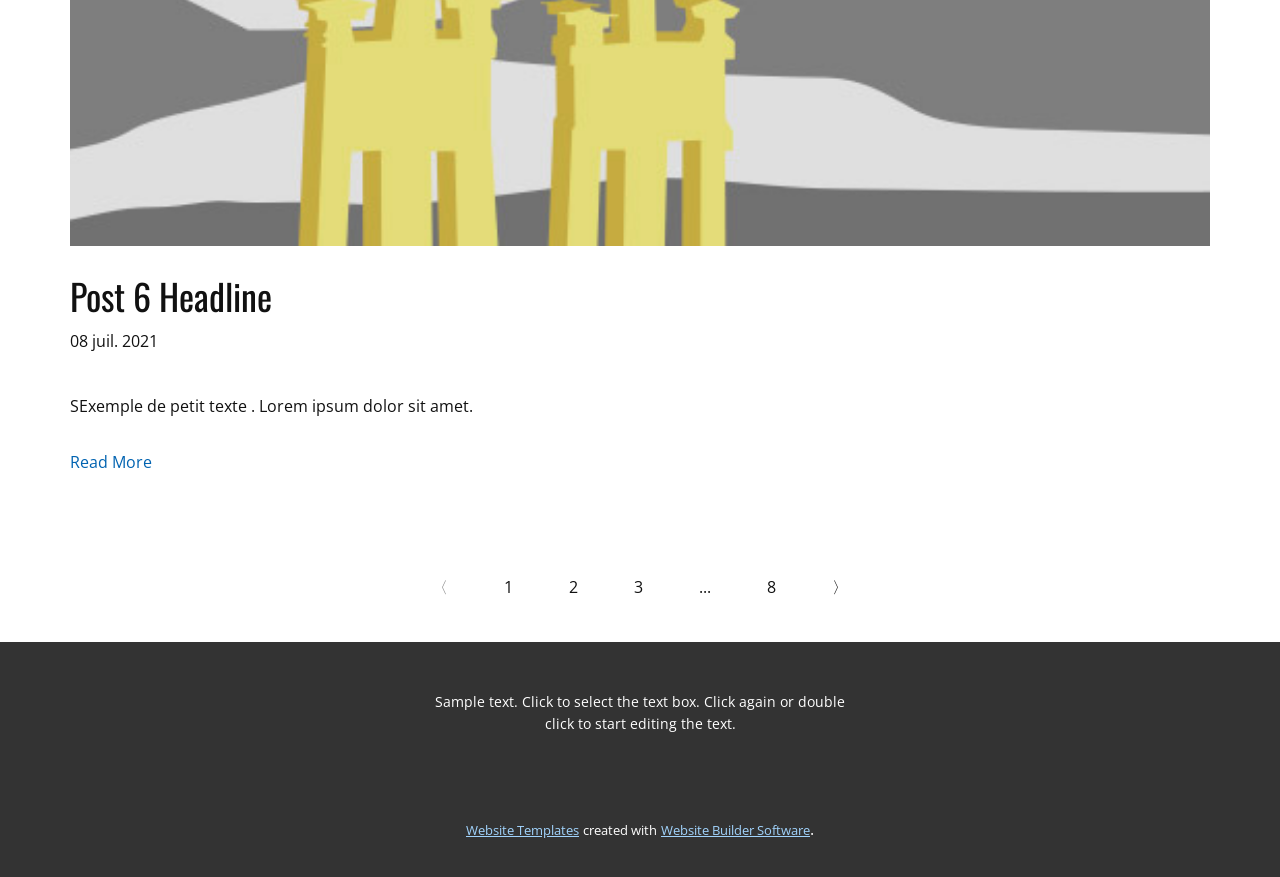
<file: blog/blog.html>
<html style="font-size: 16px;"><head>
    <meta name="viewport" content="width=device-width, initial-scale=1.0">
    <meta charset="utf-8">
    <meta name="keywords" content="Blog Post 1, Blog Post 2, Blog Post 3, Blog Post 4, Sunutik">
    <meta name="description" content="">
    <meta name="page_type" content="np-template-header-footer-from-plugin">
    <title>Blog Template</title>
    <link rel="stylesheet" href="../nicepage.css" media="screen">
<link rel="stylesheet" href="../Blog-Template.css" media="screen">
    <script class="u-script" type="text/javascript" src="../jquery.js" defer=""></script>
    <script class="u-script" type="text/javascript" src="../nicepage.js" defer=""></script>
    <meta name="generator" content="Nicepage 3.19.4, nicepage.com">
    <link id="u-theme-google-font" rel="stylesheet" href="https://fonts.googleapis.com/css?family=Oswald:200,300,400,500,600,700|Open+Sans:300,300i,400,400i,600,600i,700,700i,800,800i">
    <link id="u-page-google-font" rel="stylesheet" href="https://fonts.googleapis.com/css?family=Montserrat:100,100i,200,200i,300,300i,400,400i,500,500i,600,600i,700,700i,800,800i,900,900i">
    
    
    
    
    
    
    <script type="application/ld+json">{
		"@context": "http://schema.org",
		"@type": "Organization",
		"name": "",
		"logo": "images/imageedit_258_4700193488.png"
}</script>
    <meta name="theme-color" content="#0063b1">
    <meta property="og:title" content="Blog Template">
    <meta property="og:type" content="website">
  </head>
  <body class="u-body"><header class="u-align-center u-clearfix u-custom-color-2 u-header u-sticky u-header" id="sec-61a4"><div class="u-clearfix u-sheet u-valign-middle-lg u-sheet-1">
        <a href="https://nicepage.com" class="u-enable-responsive u-image u-logo u-image-1" data-image-width="576" data-image-height="530">
          <img src="../images/imageedit_258_4700193488.png" class="u-logo-image u-logo-image-1" data-image-width="78.4427">
        </a>
        <nav class="u-menu u-menu-dropdown u-offcanvas u-menu-1" data-responsive-from="LG">
          <div class="menu-collapse u-custom-font u-font-montserrat" style="font-size: 1rem; letter-spacing: 0px; font-weight: 400;">
            <a class="u-active-palette-1-base u-button-style u-custom-active-border-color u-custom-active-color u-custom-border u-custom-border-color u-custom-border-radius u-custom-borders u-custom-color u-custom-hover-border-color u-custom-hover-color u-custom-left-right-menu-spacing u-custom-text-active-color u-custom-text-hover-color u-custom-text-shadow u-custom-top-bottom-menu-spacing u-hover-palette-1-light-1 u-nav-link u-text-active-white u-text-hover-white" href="#" style="text-shadow: 2px 2px 8px rgba(0,0,0,0.4); padding: 9px 8px; font-size: calc(1em + 18px);">
              <svg><use xmlns:xlink="http://www.w3.org/1999/xlink" xlink:href="#menu-hamburger"></use></svg>
              <svg version="1.1" xmlns="http://www.w3.org/2000/svg" xmlns:xlink="http://www.w3.org/1999/xlink"><defs><symbol id="menu-hamburger" viewBox="0 0 16 16" style="width: 16px; height: 16px;"><rect y="1" width="16" height="2"></rect><rect y="7" width="16" height="2"></rect><rect y="13" width="16" height="2"></rect>
</symbol>
</defs></svg>
            </a>
          </div>
          <div class="u-custom-menu u-nav-container">
            <ul class="u-custom-font u-font-montserrat u-nav u-spacing-20 u-unstyled u-nav-1"><li class="u-nav-item"><a class="u-border-active-palette-1-base u-border-hover-palette-1-base u-button-style u-nav-link u-radius-9 u-text-active-white u-text-grey-90 u-text-hover-palette-2-base" href="../Accueil.html" style="padding: 16px 30px;">Accueil</a>
</li><li class="u-nav-item"><a class="u-border-active-palette-1-base u-border-hover-palette-1-base u-button-style u-nav-link u-radius-9 u-text-active-white u-text-grey-90 u-text-hover-palette-2-base" style="padding: 16px 30px;">Boutique</a>
</li><li class="u-nav-item"><a class="u-border-active-palette-1-base u-border-hover-palette-1-base u-button-style u-nav-link u-radius-9 u-text-active-white u-text-grey-90 u-text-hover-palette-2-base" style="padding: 16px 30px;">Assistant Shopping</a>
</li><li class="u-nav-item"><a class="u-border-active-palette-1-base u-border-hover-palette-1-base u-button-style u-nav-link u-radius-9 u-text-active-white u-text-grey-90 u-text-hover-palette-2-base" style="padding: 16px 30px;">Contact</a>
</li></ul>
          </div>
          <div class="u-custom-menu u-nav-container-collapse">
            <div class="u-black u-container-style u-inner-container-layout u-opacity u-opacity-95 u-sidenav">
              <div class="u-sidenav-overflow">
                <div class="u-menu-close"></div>
                <ul class="u-align-center u-nav u-popupmenu-items u-unstyled u-nav-2"><li class="u-nav-item"><a class="u-button-style u-nav-link" href="../Accueil.html" style="padding: 30px 26px;">Accueil</a>
</li><li class="u-nav-item"><a class="u-button-style u-nav-link" style="padding: 30px 26px;">Boutique</a>
</li><li class="u-nav-item"><a class="u-button-style u-nav-link" style="padding: 30px 26px;">Assistant Shopping</a>
</li><li class="u-nav-item"><a class="u-button-style u-nav-link" style="padding: 30px 26px;">Contact</a>
</li></ul>
              </div>
            </div>
            <div class="u-black u-menu-overlay u-opacity u-opacity-70"></div>
          </div>
        </nav>
        <h1 class="u-custom-font u-enable-responsive u-font-montserrat u-text u-text-default u-text-1">Sunutik</h1>
      </div></header>
    <section class="u-clearfix u-section-1" id="sec-ea6f">
      <div class="u-clearfix u-sheet u-sheet-1">
        <a class="u-post-header-link" href="../blog/post.html"><img src="[data-uri]" alt="" class="u-blog-control u-expanded-width u-image u-image-default u-image-1" data-image-width="1080" data-image-height="1080"></a>
        <h2 class="u-blog-control u-expanded-width u-text u-text-1">
          <a class="u-post-header-link" href="../blog/post.html">Post 1 Headline</a>
        </h2>
        <div class="u-metadata u-metadata-1">
          <span class="u-meta-date u-meta-icon">08 juil. 2021</span>
          
          
        </div>
        <div class="u-blog-control u-expanded-width u-post-content u-text u-text-2 fr-view">SExemple de petit texte . Lorem ipsum dolor sit amet.</div>
        <a href="../blog/post.html" class="u-blog-control u-link u-link-1">Read More</a>
      </div>
    </section><section class="u-clearfix u-section-2" id="sec-d2f9">
      <div class="u-clearfix u-sheet u-sheet-1">
        <a class="u-post-header-link" href="../blog/post-1.html"><img src="[data-uri]" alt="" class="u-blog-control u-expanded-width u-image u-image-default u-image-1" data-image-width="1080" data-image-height="1080"></a>
        <h2 class="u-blog-control u-expanded-width u-text u-text-1">
          <a class="u-post-header-link" href="../blog/post-1.html">Post 2 Headline</a>
        </h2>
        <div class="u-metadata u-metadata-1">
          <span class="u-meta-date u-meta-icon">08 juil. 2021</span>
          
          
        </div>
        <div class="u-blog-control u-expanded-width u-post-content u-text u-text-2 fr-view">SExemple de petit texte . Lorem ipsum dolor sit amet.</div>
        <a href="../blog/post-1.html" class="u-blog-control u-link u-link-1">Read More</a>
      </div>
    </section><section class="u-clearfix u-section-3" id="sec-0ed7">
      <div class="u-clearfix u-sheet u-sheet-1">
        <a class="u-post-header-link" href="../blog/post-2.html"><img src="[data-uri]" alt="" class="u-blog-control u-expanded-width u-image u-image-default u-image-1" data-image-width="1080" data-image-height="1080"></a>
        <h2 class="u-blog-control u-expanded-width u-text u-text-1">
          <a class="u-post-header-link" href="../blog/post-2.html">Post 3 Headline</a>
        </h2>
        <div class="u-metadata u-metadata-1">
          <span class="u-meta-date u-meta-icon">08 juil. 2021</span>
          
          
        </div>
        <div class="u-blog-control u-expanded-width u-post-content u-text u-text-2 fr-view">SExemple de petit texte . Lorem ipsum dolor sit amet.</div>
        <a href="../blog/post-2.html" class="u-blog-control u-link u-link-1">Read More</a>
      </div>
    </section><section class="u-clearfix u-section-4" id="sec-f355">
      <div class="u-clearfix u-sheet u-sheet-1">
        <a class="u-post-header-link" href="../blog/post-3.html"><img src="[data-uri]" alt="" class="u-blog-control u-expanded-width u-image u-image-default u-image-1" data-image-width="1080" data-image-height="1080"></a>
        <h2 class="u-blog-control u-expanded-width u-text u-text-1">
          <a class="u-post-header-link" href="../blog/post-3.html">Post 4 Headline</a>
        </h2>
        <div class="u-metadata u-metadata-1">
          <span class="u-meta-date u-meta-icon">08 juil. 2021</span>
          
          
        </div>
        <div class="u-blog-control u-expanded-width u-post-content u-text u-text-2 fr-view">SExemple de petit texte . Lorem ipsum dolor sit amet.</div>
        <a href="../blog/post-3.html" class="u-blog-control u-link u-link-1">Read More</a>
      </div>
    </section><section class="u-clearfix u-section-1" id="sec-ea6f">
      <div class="u-clearfix u-sheet u-sheet-1">
        <a class="u-post-header-link" href="../blog/post-4.html"><img src="[data-uri]" alt="" class="u-blog-control u-expanded-width u-image u-image-default u-image-1" data-image-width="1080" data-image-height="1080"></a>
        <h2 class="u-blog-control u-expanded-width u-text u-text-1">
          <a class="u-post-header-link" href="../blog/post-4.html">Post 5 Headline</a>
        </h2>
        <div class="u-metadata u-metadata-1">
          <span class="u-meta-date u-meta-icon">08 juil. 2021</span>
          
          
        </div>
        <div class="u-blog-control u-expanded-width u-post-content u-text u-text-2 fr-view">SExemple de petit texte . Lorem ipsum dolor sit amet.</div>
        <a href="../blog/post-4.html" class="u-blog-control u-link u-link-1">Read More</a>
      </div>
    </section><section class="u-clearfix u-section-2" id="sec-d2f9">
      <div class="u-clearfix u-sheet u-sheet-1">
        <a class="u-post-header-link" href="../blog/post-5.html"><img src="[data-uri]" alt="" class="u-blog-control u-expanded-width u-image u-image-default u-image-1" data-image-width="1080" data-image-height="1080"></a>
        <h2 class="u-blog-control u-expanded-width u-text u-text-1">
          <a class="u-post-header-link" href="../blog/post-5.html">Post 6 Headline</a>
        </h2>
        <div class="u-metadata u-metadata-1">
          <span class="u-meta-date u-meta-icon">08 juil. 2021</span>
          
          
        </div>
        <div class="u-blog-control u-expanded-width u-post-content u-text u-text-2 fr-view">SExemple de petit texte . Lorem ipsum dolor sit amet.</div>
        <a href="../blog/post-5.html" class="u-blog-control u-link u-link-1">Read More</a>
      </div>
    </section>
    
    
    
    <section class="u-clearfix u-section-5" id="sec-f5aa">
      <div class="u-clearfix u-sheet u-sheet-1">
        <ul class="responsive-style1 u-pagination u-unstyled u-pagination-1">
          <li class="disabled prev u-nav-item u-pagination-item">
            <a class="u-button-style u-nav-link" href="#" style="padding: 16px 28px;">〈</a>
          </li>
          <li class="active u-nav-item u-pagination-item">
            <a class="u-button-style u-nav-link" href="#" style="padding: 16px 28px;">1</a>
          </li>
          <li class="u-nav-item u-pagination-item">
            <a class="u-button-style u-nav-link" href="#" style="padding: 16px 28px;">2</a>
          </li>
          <li class="u-nav-item u-pagination-item">
            <a class="u-button-style u-nav-link" href="#" style="padding: 16px 28px;">3</a>
          </li>
          <li class="u-nav-item u-pagination-item u-pagination-separator">
            <a class="u-button-style u-nav-link" href="#" style="padding: 16px 28px;">...</a>
          </li>
          <li class="u-nav-item u-pagination-item">
            <a class="u-button-style u-nav-link" href="#" style="padding: 16px 28px;">8</a>
          </li>
          <li class="next u-nav-item u-pagination-item">
            <a class="u-button-style u-nav-link" href="#" style="padding: 16px 28px;">〉</a>
          </li>
        </ul>
      </div>
    </section>
    
    
    <footer class="u-align-center u-clearfix u-footer u-grey-80 u-footer" id="sec-8c84"><div class="u-clearfix u-sheet u-sheet-1">
        <p class="u-small-text u-text u-text-variant u-text-1">Sample text. Click to select the text box. Click again or double click to start editing the text.</p>
      </div></footer>
    <section class="u-backlink u-clearfix u-grey-80">
      <a class="u-link" href="https://nicepage.com/website-templates" target="_blank">
        <span>Website Templates</span>
      </a>
      <p class="u-text">
        <span>created with</span>
      </p>
      <a class="u-link" href="https://nicepage.com/" target="_blank">
        <span>Website Builder Software</span>
      </a>. 
    </section>
  
</body></html>
</file>
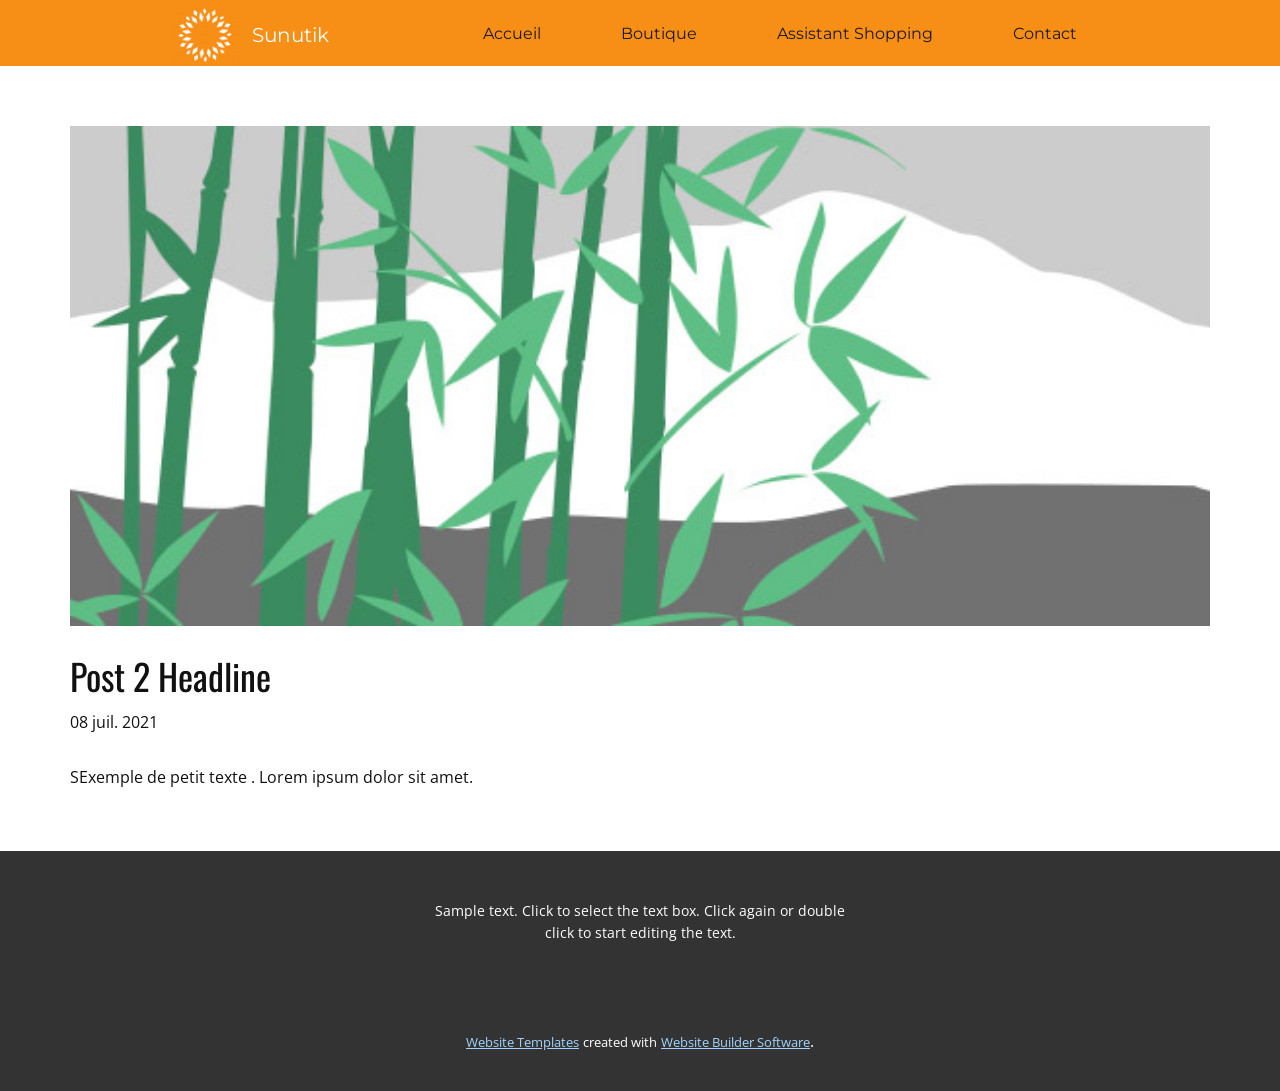
<file: blog/post-1.html>
<!doctype html>
<html style="font-size: 16px;"><head>
    <meta name="viewport" content="width=device-width, initial-scale=1.0">
    <meta charset="utf-8">
    <meta name="keywords" content="Blog Post 1, Sunutik">
    <meta name="description" content="">
    <meta name="page_type" content="np-template-header-footer-from-plugin">
    <title>Post 2 Headline</title>
    <link rel="stylesheet" href="../nicepage.css" media="screen">
<link rel="stylesheet" href="../Post-Template.css" media="screen">
    <script class="u-script" type="text/javascript" src="../jquery.js" defer=""></script>
    <script class="u-script" type="text/javascript" src="../nicepage.js" defer=""></script>
    <meta name="generator" content="Nicepage 3.19.4, nicepage.com">
    <link id="u-theme-google-font" rel="stylesheet" href="https://fonts.googleapis.com/css?family=Oswald:200,300,400,500,600,700|Open+Sans:300,300i,400,400i,600,600i,700,700i,800,800i">
    <link id="u-page-google-font" rel="stylesheet" href="https://fonts.googleapis.com/css?family=Montserrat:100,100i,200,200i,300,300i,400,400i,500,500i,600,600i,700,700i,800,800i,900,900i">
    
    
    <script type="application/ld+json">{
		"@context": "http://schema.org",
		"@type": "Organization",
		"name": "",
		"logo": "images/imageedit_258_4700193488.png"
}</script>
    <meta name="theme-color" content="#0063b1">
    <meta property="og:title" content="Post Template">
    <meta property="og:type" content="website">
  </head>
  <body class="u-body"><header class="u-align-center u-clearfix u-custom-color-2 u-header u-sticky u-header" id="sec-61a4"><div class="u-clearfix u-sheet u-valign-middle-lg u-sheet-1">
        <a href="https://nicepage.com" class="u-enable-responsive u-image u-logo u-image-1" data-image-width="576" data-image-height="530">
          <img src="../images/imageedit_258_4700193488.png" class="u-logo-image u-logo-image-1" data-image-width="78.4427">
        </a>
        <nav class="u-menu u-menu-dropdown u-offcanvas u-menu-1" data-responsive-from="LG">
          <div class="menu-collapse u-custom-font u-font-montserrat" style="font-size: 1rem; letter-spacing: 0px; font-weight: 400;">
            <a class="u-active-palette-1-base u-button-style u-custom-active-border-color u-custom-active-color u-custom-border u-custom-border-color u-custom-border-radius u-custom-borders u-custom-color u-custom-hover-border-color u-custom-hover-color u-custom-left-right-menu-spacing u-custom-text-active-color u-custom-text-hover-color u-custom-text-shadow u-custom-top-bottom-menu-spacing u-hover-palette-1-light-1 u-nav-link u-text-active-white u-text-hover-white" href="#" style="text-shadow: 2px 2px 8px rgba(0,0,0,0.4); padding: 9px 8px; font-size: calc(1em + 18px);">
              <svg><use xmlns:xlink="http://www.w3.org/1999/xlink" xlink:href="#menu-hamburger"></use></svg>
              <svg version="1.1" xmlns="http://www.w3.org/2000/svg" xmlns:xlink="http://www.w3.org/1999/xlink"><defs><symbol id="menu-hamburger" viewBox="0 0 16 16" style="width: 16px; height: 16px;"><rect y="1" width="16" height="2"></rect><rect y="7" width="16" height="2"></rect><rect y="13" width="16" height="2"></rect>
</symbol>
</defs></svg>
            </a>
          </div>
          <div class="u-custom-menu u-nav-container">
            <ul class="u-custom-font u-font-montserrat u-nav u-spacing-20 u-unstyled u-nav-1"><li class="u-nav-item"><a class="u-border-active-palette-1-base u-border-hover-palette-1-base u-button-style u-nav-link u-radius-9 u-text-active-white u-text-grey-90 u-text-hover-palette-2-base" href="../Accueil.html" style="padding: 16px 30px;">Accueil</a>
</li><li class="u-nav-item"><a class="u-border-active-palette-1-base u-border-hover-palette-1-base u-button-style u-nav-link u-radius-9 u-text-active-white u-text-grey-90 u-text-hover-palette-2-base" style="padding: 16px 30px;">Boutique</a>
</li><li class="u-nav-item"><a class="u-border-active-palette-1-base u-border-hover-palette-1-base u-button-style u-nav-link u-radius-9 u-text-active-white u-text-grey-90 u-text-hover-palette-2-base" style="padding: 16px 30px;">Assistant Shopping</a>
</li><li class="u-nav-item"><a class="u-border-active-palette-1-base u-border-hover-palette-1-base u-button-style u-nav-link u-radius-9 u-text-active-white u-text-grey-90 u-text-hover-palette-2-base" style="padding: 16px 30px;">Contact</a>
</li></ul>
          </div>
          <div class="u-custom-menu u-nav-container-collapse">
            <div class="u-black u-container-style u-inner-container-layout u-opacity u-opacity-95 u-sidenav">
              <div class="u-sidenav-overflow">
                <div class="u-menu-close"></div>
                <ul class="u-align-center u-nav u-popupmenu-items u-unstyled u-nav-2"><li class="u-nav-item"><a class="u-button-style u-nav-link" href="../Accueil.html" style="padding: 30px 26px;">Accueil</a>
</li><li class="u-nav-item"><a class="u-button-style u-nav-link" style="padding: 30px 26px;">Boutique</a>
</li><li class="u-nav-item"><a class="u-button-style u-nav-link" style="padding: 30px 26px;">Assistant Shopping</a>
</li><li class="u-nav-item"><a class="u-button-style u-nav-link" style="padding: 30px 26px;">Contact</a>
</li></ul>
              </div>
            </div>
            <div class="u-black u-menu-overlay u-opacity u-opacity-70"></div>
          </div>
        </nav>
        <h1 class="u-custom-font u-enable-responsive u-font-montserrat u-text u-text-default u-text-1">Sunutik</h1>
      </div></header>
    <section class="u-clearfix u-section-1" id="sec-f054">
      <div class="u-clearfix u-sheet u-sheet-1">
        <img src="[data-uri]" alt="" class="u-blog-control u-expanded-width u-image u-image-default u-image-1" data-image-width="1080" data-image-height="1080">
        <h2 class="u-blog-control u-custom-font u-expanded-width u-heading-font u-text u-text-1">Post 2 Headline</h2>
        <div class="u-metadata u-metadata-1">
          <span class="u-meta-date u-meta-icon">08 juil. 2021</span>
          
          
        </div>
        <div class="u-blog-control u-expanded-width-sm u-expanded-width-xl u-expanded-width-xs u-post-content u-text u-text-2 fr-view">
  SExemple de petit texte . Lorem ipsum dolor sit amet.
  </div>
      </div>
    </section>
    
    
    <footer class="u-align-center u-clearfix u-footer u-grey-80 u-footer" id="sec-8c84"><div class="u-clearfix u-sheet u-sheet-1">
        <p class="u-small-text u-text u-text-variant u-text-1">Sample text. Click to select the text box. Click again or double click to start editing the text.</p>
      </div></footer>
    <section class="u-backlink u-clearfix u-grey-80">
      <a class="u-link" href="https://nicepage.com/website-templates" target="_blank">
        <span>Website Templates</span>
      </a>
      <p class="u-text">
        <span>created with</span>
      </p>
      <a class="u-link" href="https://nicepage.com/" target="_blank">
        <span>Website Builder Software</span>
      </a>. 
    </section>
  
</body></html>
</file>
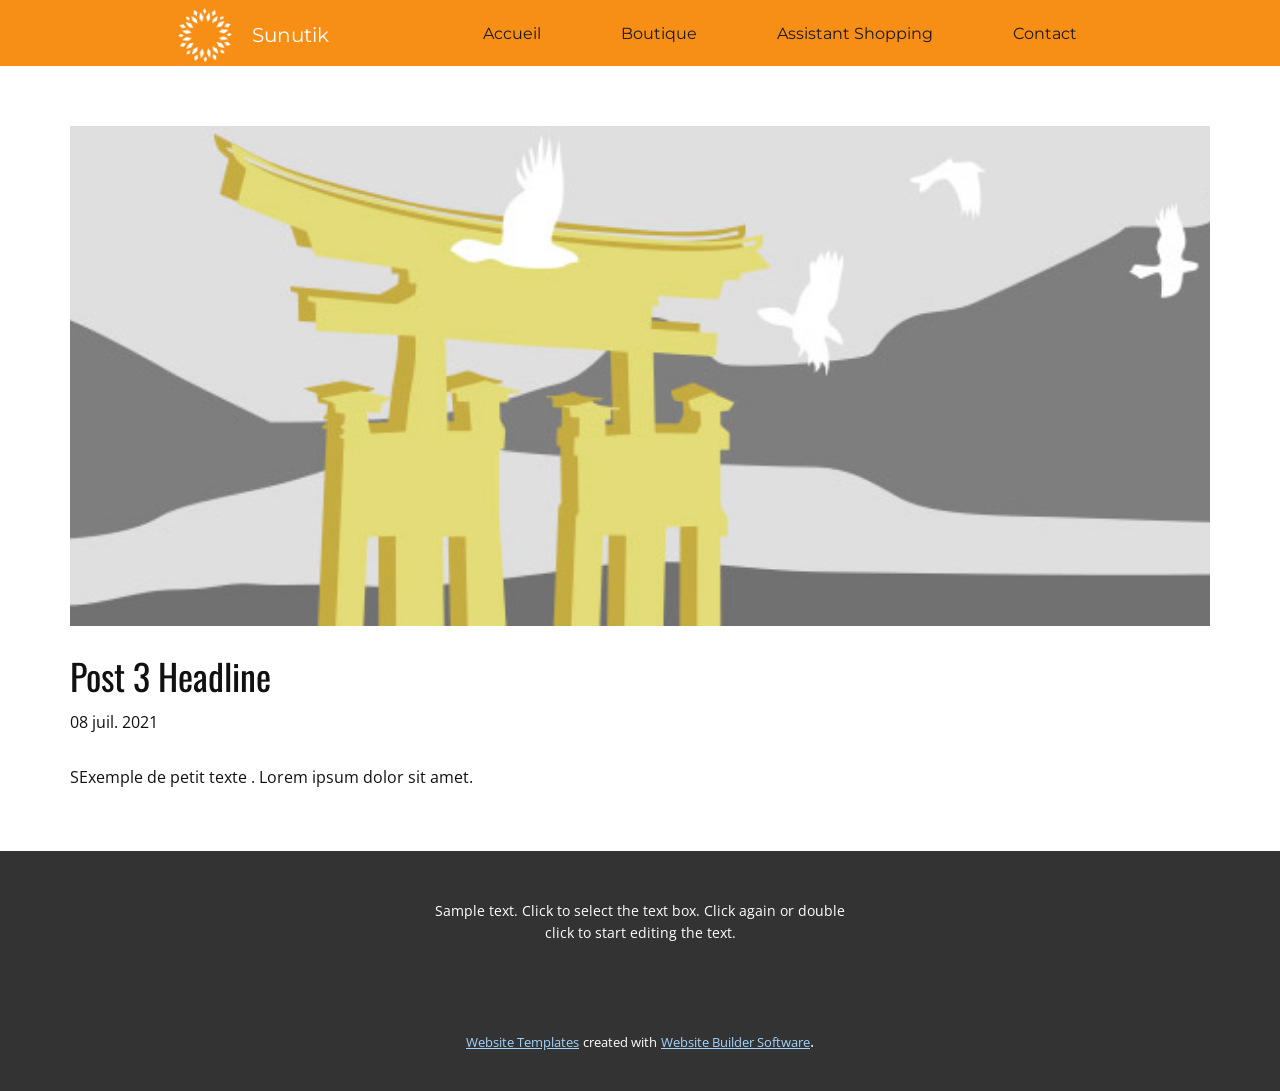
<file: blog/post-2.html>
<!doctype html>
<html style="font-size: 16px;"><head>
    <meta name="viewport" content="width=device-width, initial-scale=1.0">
    <meta charset="utf-8">
    <meta name="keywords" content="Blog Post 1, Sunutik">
    <meta name="description" content="">
    <meta name="page_type" content="np-template-header-footer-from-plugin">
    <title>Post 3 Headline</title>
    <link rel="stylesheet" href="../nicepage.css" media="screen">
<link rel="stylesheet" href="../Post-Template.css" media="screen">
    <script class="u-script" type="text/javascript" src="../jquery.js" defer=""></script>
    <script class="u-script" type="text/javascript" src="../nicepage.js" defer=""></script>
    <meta name="generator" content="Nicepage 3.19.4, nicepage.com">
    <link id="u-theme-google-font" rel="stylesheet" href="https://fonts.googleapis.com/css?family=Oswald:200,300,400,500,600,700|Open+Sans:300,300i,400,400i,600,600i,700,700i,800,800i">
    <link id="u-page-google-font" rel="stylesheet" href="https://fonts.googleapis.com/css?family=Montserrat:100,100i,200,200i,300,300i,400,400i,500,500i,600,600i,700,700i,800,800i,900,900i">
    
    
    <script type="application/ld+json">{
		"@context": "http://schema.org",
		"@type": "Organization",
		"name": "",
		"logo": "images/imageedit_258_4700193488.png"
}</script>
    <meta name="theme-color" content="#0063b1">
    <meta property="og:title" content="Post Template">
    <meta property="og:type" content="website">
  </head>
  <body class="u-body"><header class="u-align-center u-clearfix u-custom-color-2 u-header u-sticky u-header" id="sec-61a4"><div class="u-clearfix u-sheet u-valign-middle-lg u-sheet-1">
        <a href="https://nicepage.com" class="u-enable-responsive u-image u-logo u-image-1" data-image-width="576" data-image-height="530">
          <img src="../images/imageedit_258_4700193488.png" class="u-logo-image u-logo-image-1" data-image-width="78.4427">
        </a>
        <nav class="u-menu u-menu-dropdown u-offcanvas u-menu-1" data-responsive-from="LG">
          <div class="menu-collapse u-custom-font u-font-montserrat" style="font-size: 1rem; letter-spacing: 0px; font-weight: 400;">
            <a class="u-active-palette-1-base u-button-style u-custom-active-border-color u-custom-active-color u-custom-border u-custom-border-color u-custom-border-radius u-custom-borders u-custom-color u-custom-hover-border-color u-custom-hover-color u-custom-left-right-menu-spacing u-custom-text-active-color u-custom-text-hover-color u-custom-text-shadow u-custom-top-bottom-menu-spacing u-hover-palette-1-light-1 u-nav-link u-text-active-white u-text-hover-white" href="#" style="text-shadow: 2px 2px 8px rgba(0,0,0,0.4); padding: 9px 8px; font-size: calc(1em + 18px);">
              <svg><use xmlns:xlink="http://www.w3.org/1999/xlink" xlink:href="#menu-hamburger"></use></svg>
              <svg version="1.1" xmlns="http://www.w3.org/2000/svg" xmlns:xlink="http://www.w3.org/1999/xlink"><defs><symbol id="menu-hamburger" viewBox="0 0 16 16" style="width: 16px; height: 16px;"><rect y="1" width="16" height="2"></rect><rect y="7" width="16" height="2"></rect><rect y="13" width="16" height="2"></rect>
</symbol>
</defs></svg>
            </a>
          </div>
          <div class="u-custom-menu u-nav-container">
            <ul class="u-custom-font u-font-montserrat u-nav u-spacing-20 u-unstyled u-nav-1"><li class="u-nav-item"><a class="u-border-active-palette-1-base u-border-hover-palette-1-base u-button-style u-nav-link u-radius-9 u-text-active-white u-text-grey-90 u-text-hover-palette-2-base" href="../Accueil.html" style="padding: 16px 30px;">Accueil</a>
</li><li class="u-nav-item"><a class="u-border-active-palette-1-base u-border-hover-palette-1-base u-button-style u-nav-link u-radius-9 u-text-active-white u-text-grey-90 u-text-hover-palette-2-base" style="padding: 16px 30px;">Boutique</a>
</li><li class="u-nav-item"><a class="u-border-active-palette-1-base u-border-hover-palette-1-base u-button-style u-nav-link u-radius-9 u-text-active-white u-text-grey-90 u-text-hover-palette-2-base" style="padding: 16px 30px;">Assistant Shopping</a>
</li><li class="u-nav-item"><a class="u-border-active-palette-1-base u-border-hover-palette-1-base u-button-style u-nav-link u-radius-9 u-text-active-white u-text-grey-90 u-text-hover-palette-2-base" style="padding: 16px 30px;">Contact</a>
</li></ul>
          </div>
          <div class="u-custom-menu u-nav-container-collapse">
            <div class="u-black u-container-style u-inner-container-layout u-opacity u-opacity-95 u-sidenav">
              <div class="u-sidenav-overflow">
                <div class="u-menu-close"></div>
                <ul class="u-align-center u-nav u-popupmenu-items u-unstyled u-nav-2"><li class="u-nav-item"><a class="u-button-style u-nav-link" href="../Accueil.html" style="padding: 30px 26px;">Accueil</a>
</li><li class="u-nav-item"><a class="u-button-style u-nav-link" style="padding: 30px 26px;">Boutique</a>
</li><li class="u-nav-item"><a class="u-button-style u-nav-link" style="padding: 30px 26px;">Assistant Shopping</a>
</li><li class="u-nav-item"><a class="u-button-style u-nav-link" style="padding: 30px 26px;">Contact</a>
</li></ul>
              </div>
            </div>
            <div class="u-black u-menu-overlay u-opacity u-opacity-70"></div>
          </div>
        </nav>
        <h1 class="u-custom-font u-enable-responsive u-font-montserrat u-text u-text-default u-text-1">Sunutik</h1>
      </div></header>
    <section class="u-clearfix u-section-1" id="sec-f054">
      <div class="u-clearfix u-sheet u-sheet-1">
        <img src="[data-uri]" alt="" class="u-blog-control u-expanded-width u-image u-image-default u-image-1" data-image-width="1080" data-image-height="1080">
        <h2 class="u-blog-control u-custom-font u-expanded-width u-heading-font u-text u-text-1">Post 3 Headline</h2>
        <div class="u-metadata u-metadata-1">
          <span class="u-meta-date u-meta-icon">08 juil. 2021</span>
          
          
        </div>
        <div class="u-blog-control u-expanded-width-sm u-expanded-width-xl u-expanded-width-xs u-post-content u-text u-text-2 fr-view">
  SExemple de petit texte . Lorem ipsum dolor sit amet.
  </div>
      </div>
    </section>
    
    
    <footer class="u-align-center u-clearfix u-footer u-grey-80 u-footer" id="sec-8c84"><div class="u-clearfix u-sheet u-sheet-1">
        <p class="u-small-text u-text u-text-variant u-text-1">Sample text. Click to select the text box. Click again or double click to start editing the text.</p>
      </div></footer>
    <section class="u-backlink u-clearfix u-grey-80">
      <a class="u-link" href="https://nicepage.com/website-templates" target="_blank">
        <span>Website Templates</span>
      </a>
      <p class="u-text">
        <span>created with</span>
      </p>
      <a class="u-link" href="https://nicepage.com/" target="_blank">
        <span>Website Builder Software</span>
      </a>. 
    </section>
  
</body></html>
</file>
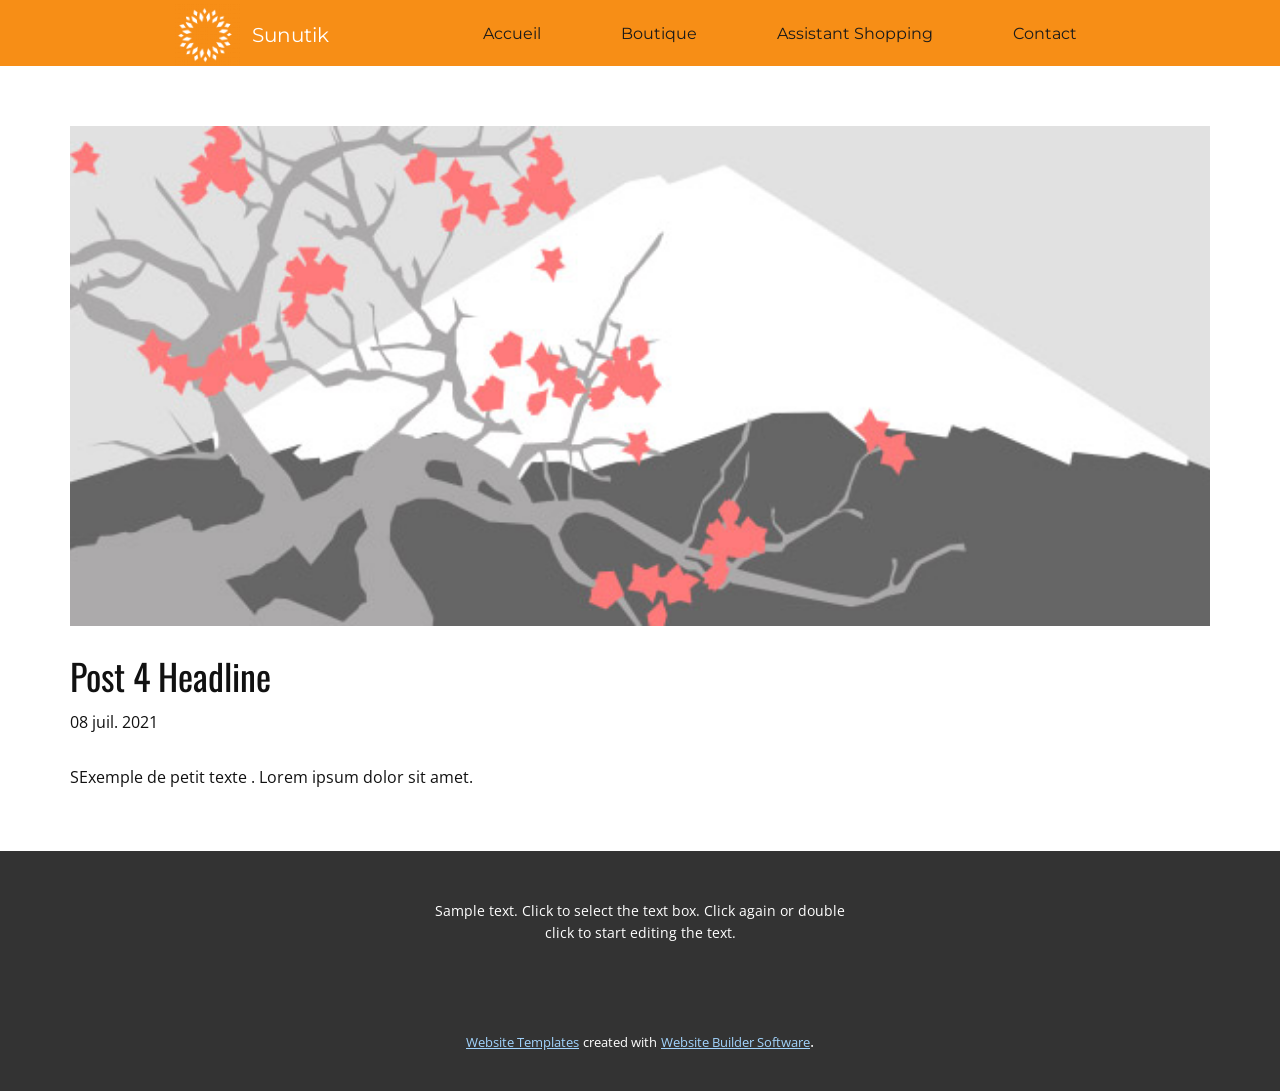
<file: blog/post-3.html>
<!doctype html>
<html style="font-size: 16px;"><head>
    <meta name="viewport" content="width=device-width, initial-scale=1.0">
    <meta charset="utf-8">
    <meta name="keywords" content="Blog Post 1, Sunutik">
    <meta name="description" content="">
    <meta name="page_type" content="np-template-header-footer-from-plugin">
    <title>Post 4 Headline</title>
    <link rel="stylesheet" href="../nicepage.css" media="screen">
<link rel="stylesheet" href="../Post-Template.css" media="screen">
    <script class="u-script" type="text/javascript" src="../jquery.js" defer=""></script>
    <script class="u-script" type="text/javascript" src="../nicepage.js" defer=""></script>
    <meta name="generator" content="Nicepage 3.19.4, nicepage.com">
    <link id="u-theme-google-font" rel="stylesheet" href="https://fonts.googleapis.com/css?family=Oswald:200,300,400,500,600,700|Open+Sans:300,300i,400,400i,600,600i,700,700i,800,800i">
    <link id="u-page-google-font" rel="stylesheet" href="https://fonts.googleapis.com/css?family=Montserrat:100,100i,200,200i,300,300i,400,400i,500,500i,600,600i,700,700i,800,800i,900,900i">
    
    
    <script type="application/ld+json">{
		"@context": "http://schema.org",
		"@type": "Organization",
		"name": "",
		"logo": "images/imageedit_258_4700193488.png"
}</script>
    <meta name="theme-color" content="#0063b1">
    <meta property="og:title" content="Post Template">
    <meta property="og:type" content="website">
  </head>
  <body class="u-body"><header class="u-align-center u-clearfix u-custom-color-2 u-header u-sticky u-header" id="sec-61a4"><div class="u-clearfix u-sheet u-valign-middle-lg u-sheet-1">
        <a href="https://nicepage.com" class="u-enable-responsive u-image u-logo u-image-1" data-image-width="576" data-image-height="530">
          <img src="../images/imageedit_258_4700193488.png" class="u-logo-image u-logo-image-1" data-image-width="78.4427">
        </a>
        <nav class="u-menu u-menu-dropdown u-offcanvas u-menu-1" data-responsive-from="LG">
          <div class="menu-collapse u-custom-font u-font-montserrat" style="font-size: 1rem; letter-spacing: 0px; font-weight: 400;">
            <a class="u-active-palette-1-base u-button-style u-custom-active-border-color u-custom-active-color u-custom-border u-custom-border-color u-custom-border-radius u-custom-borders u-custom-color u-custom-hover-border-color u-custom-hover-color u-custom-left-right-menu-spacing u-custom-text-active-color u-custom-text-hover-color u-custom-text-shadow u-custom-top-bottom-menu-spacing u-hover-palette-1-light-1 u-nav-link u-text-active-white u-text-hover-white" href="#" style="text-shadow: 2px 2px 8px rgba(0,0,0,0.4); padding: 9px 8px; font-size: calc(1em + 18px);">
              <svg><use xmlns:xlink="http://www.w3.org/1999/xlink" xlink:href="#menu-hamburger"></use></svg>
              <svg version="1.1" xmlns="http://www.w3.org/2000/svg" xmlns:xlink="http://www.w3.org/1999/xlink"><defs><symbol id="menu-hamburger" viewBox="0 0 16 16" style="width: 16px; height: 16px;"><rect y="1" width="16" height="2"></rect><rect y="7" width="16" height="2"></rect><rect y="13" width="16" height="2"></rect>
</symbol>
</defs></svg>
            </a>
          </div>
          <div class="u-custom-menu u-nav-container">
            <ul class="u-custom-font u-font-montserrat u-nav u-spacing-20 u-unstyled u-nav-1"><li class="u-nav-item"><a class="u-border-active-palette-1-base u-border-hover-palette-1-base u-button-style u-nav-link u-radius-9 u-text-active-white u-text-grey-90 u-text-hover-palette-2-base" href="../Accueil.html" style="padding: 16px 30px;">Accueil</a>
</li><li class="u-nav-item"><a class="u-border-active-palette-1-base u-border-hover-palette-1-base u-button-style u-nav-link u-radius-9 u-text-active-white u-text-grey-90 u-text-hover-palette-2-base" style="padding: 16px 30px;">Boutique</a>
</li><li class="u-nav-item"><a class="u-border-active-palette-1-base u-border-hover-palette-1-base u-button-style u-nav-link u-radius-9 u-text-active-white u-text-grey-90 u-text-hover-palette-2-base" style="padding: 16px 30px;">Assistant Shopping</a>
</li><li class="u-nav-item"><a class="u-border-active-palette-1-base u-border-hover-palette-1-base u-button-style u-nav-link u-radius-9 u-text-active-white u-text-grey-90 u-text-hover-palette-2-base" style="padding: 16px 30px;">Contact</a>
</li></ul>
          </div>
          <div class="u-custom-menu u-nav-container-collapse">
            <div class="u-black u-container-style u-inner-container-layout u-opacity u-opacity-95 u-sidenav">
              <div class="u-sidenav-overflow">
                <div class="u-menu-close"></div>
                <ul class="u-align-center u-nav u-popupmenu-items u-unstyled u-nav-2"><li class="u-nav-item"><a class="u-button-style u-nav-link" href="../Accueil.html" style="padding: 30px 26px;">Accueil</a>
</li><li class="u-nav-item"><a class="u-button-style u-nav-link" style="padding: 30px 26px;">Boutique</a>
</li><li class="u-nav-item"><a class="u-button-style u-nav-link" style="padding: 30px 26px;">Assistant Shopping</a>
</li><li class="u-nav-item"><a class="u-button-style u-nav-link" style="padding: 30px 26px;">Contact</a>
</li></ul>
              </div>
            </div>
            <div class="u-black u-menu-overlay u-opacity u-opacity-70"></div>
          </div>
        </nav>
        <h1 class="u-custom-font u-enable-responsive u-font-montserrat u-text u-text-default u-text-1">Sunutik</h1>
      </div></header>
    <section class="u-clearfix u-section-1" id="sec-f054">
      <div class="u-clearfix u-sheet u-sheet-1">
        <img src="[data-uri]" alt="" class="u-blog-control u-expanded-width u-image u-image-default u-image-1" data-image-width="1080" data-image-height="1080">
        <h2 class="u-blog-control u-custom-font u-expanded-width u-heading-font u-text u-text-1">Post 4 Headline</h2>
        <div class="u-metadata u-metadata-1">
          <span class="u-meta-date u-meta-icon">08 juil. 2021</span>
          
          
        </div>
        <div class="u-blog-control u-expanded-width-sm u-expanded-width-xl u-expanded-width-xs u-post-content u-text u-text-2 fr-view">
  SExemple de petit texte . Lorem ipsum dolor sit amet.
  </div>
      </div>
    </section>
    
    
    <footer class="u-align-center u-clearfix u-footer u-grey-80 u-footer" id="sec-8c84"><div class="u-clearfix u-sheet u-sheet-1">
        <p class="u-small-text u-text u-text-variant u-text-1">Sample text. Click to select the text box. Click again or double click to start editing the text.</p>
      </div></footer>
    <section class="u-backlink u-clearfix u-grey-80">
      <a class="u-link" href="https://nicepage.com/website-templates" target="_blank">
        <span>Website Templates</span>
      </a>
      <p class="u-text">
        <span>created with</span>
      </p>
      <a class="u-link" href="https://nicepage.com/" target="_blank">
        <span>Website Builder Software</span>
      </a>. 
    </section>
  
</body></html>
</file>
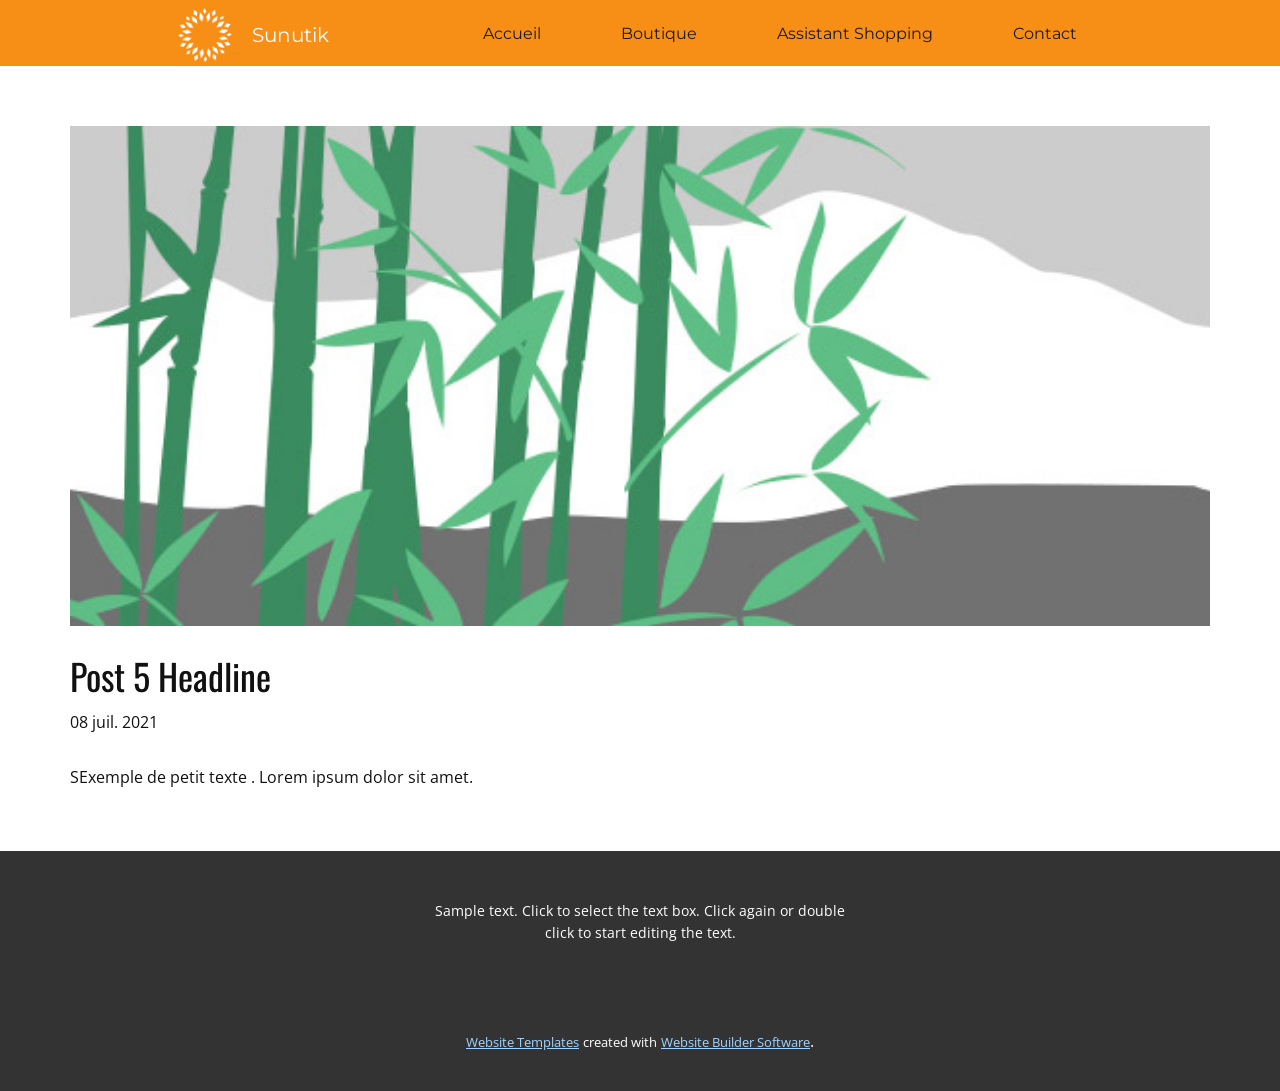
<file: blog/post-4.html>
<!doctype html>
<html style="font-size: 16px;"><head>
    <meta name="viewport" content="width=device-width, initial-scale=1.0">
    <meta charset="utf-8">
    <meta name="keywords" content="Blog Post 1, Sunutik">
    <meta name="description" content="">
    <meta name="page_type" content="np-template-header-footer-from-plugin">
    <title>Post 5 Headline</title>
    <link rel="stylesheet" href="../nicepage.css" media="screen">
<link rel="stylesheet" href="../Post-Template.css" media="screen">
    <script class="u-script" type="text/javascript" src="../jquery.js" defer=""></script>
    <script class="u-script" type="text/javascript" src="../nicepage.js" defer=""></script>
    <meta name="generator" content="Nicepage 3.19.4, nicepage.com">
    <link id="u-theme-google-font" rel="stylesheet" href="https://fonts.googleapis.com/css?family=Oswald:200,300,400,500,600,700|Open+Sans:300,300i,400,400i,600,600i,700,700i,800,800i">
    <link id="u-page-google-font" rel="stylesheet" href="https://fonts.googleapis.com/css?family=Montserrat:100,100i,200,200i,300,300i,400,400i,500,500i,600,600i,700,700i,800,800i,900,900i">
    
    
    <script type="application/ld+json">{
		"@context": "http://schema.org",
		"@type": "Organization",
		"name": "",
		"logo": "images/imageedit_258_4700193488.png"
}</script>
    <meta name="theme-color" content="#0063b1">
    <meta property="og:title" content="Post Template">
    <meta property="og:type" content="website">
  </head>
  <body class="u-body"><header class="u-align-center u-clearfix u-custom-color-2 u-header u-sticky u-header" id="sec-61a4"><div class="u-clearfix u-sheet u-valign-middle-lg u-sheet-1">
        <a href="https://nicepage.com" class="u-enable-responsive u-image u-logo u-image-1" data-image-width="576" data-image-height="530">
          <img src="../images/imageedit_258_4700193488.png" class="u-logo-image u-logo-image-1" data-image-width="78.4427">
        </a>
        <nav class="u-menu u-menu-dropdown u-offcanvas u-menu-1" data-responsive-from="LG">
          <div class="menu-collapse u-custom-font u-font-montserrat" style="font-size: 1rem; letter-spacing: 0px; font-weight: 400;">
            <a class="u-active-palette-1-base u-button-style u-custom-active-border-color u-custom-active-color u-custom-border u-custom-border-color u-custom-border-radius u-custom-borders u-custom-color u-custom-hover-border-color u-custom-hover-color u-custom-left-right-menu-spacing u-custom-text-active-color u-custom-text-hover-color u-custom-text-shadow u-custom-top-bottom-menu-spacing u-hover-palette-1-light-1 u-nav-link u-text-active-white u-text-hover-white" href="#" style="text-shadow: 2px 2px 8px rgba(0,0,0,0.4); padding: 9px 8px; font-size: calc(1em + 18px);">
              <svg><use xmlns:xlink="http://www.w3.org/1999/xlink" xlink:href="#menu-hamburger"></use></svg>
              <svg version="1.1" xmlns="http://www.w3.org/2000/svg" xmlns:xlink="http://www.w3.org/1999/xlink"><defs><symbol id="menu-hamburger" viewBox="0 0 16 16" style="width: 16px; height: 16px;"><rect y="1" width="16" height="2"></rect><rect y="7" width="16" height="2"></rect><rect y="13" width="16" height="2"></rect>
</symbol>
</defs></svg>
            </a>
          </div>
          <div class="u-custom-menu u-nav-container">
            <ul class="u-custom-font u-font-montserrat u-nav u-spacing-20 u-unstyled u-nav-1"><li class="u-nav-item"><a class="u-border-active-palette-1-base u-border-hover-palette-1-base u-button-style u-nav-link u-radius-9 u-text-active-white u-text-grey-90 u-text-hover-palette-2-base" href="../Accueil.html" style="padding: 16px 30px;">Accueil</a>
</li><li class="u-nav-item"><a class="u-border-active-palette-1-base u-border-hover-palette-1-base u-button-style u-nav-link u-radius-9 u-text-active-white u-text-grey-90 u-text-hover-palette-2-base" style="padding: 16px 30px;">Boutique</a>
</li><li class="u-nav-item"><a class="u-border-active-palette-1-base u-border-hover-palette-1-base u-button-style u-nav-link u-radius-9 u-text-active-white u-text-grey-90 u-text-hover-palette-2-base" style="padding: 16px 30px;">Assistant Shopping</a>
</li><li class="u-nav-item"><a class="u-border-active-palette-1-base u-border-hover-palette-1-base u-button-style u-nav-link u-radius-9 u-text-active-white u-text-grey-90 u-text-hover-palette-2-base" style="padding: 16px 30px;">Contact</a>
</li></ul>
          </div>
          <div class="u-custom-menu u-nav-container-collapse">
            <div class="u-black u-container-style u-inner-container-layout u-opacity u-opacity-95 u-sidenav">
              <div class="u-sidenav-overflow">
                <div class="u-menu-close"></div>
                <ul class="u-align-center u-nav u-popupmenu-items u-unstyled u-nav-2"><li class="u-nav-item"><a class="u-button-style u-nav-link" href="../Accueil.html" style="padding: 30px 26px;">Accueil</a>
</li><li class="u-nav-item"><a class="u-button-style u-nav-link" style="padding: 30px 26px;">Boutique</a>
</li><li class="u-nav-item"><a class="u-button-style u-nav-link" style="padding: 30px 26px;">Assistant Shopping</a>
</li><li class="u-nav-item"><a class="u-button-style u-nav-link" style="padding: 30px 26px;">Contact</a>
</li></ul>
              </div>
            </div>
            <div class="u-black u-menu-overlay u-opacity u-opacity-70"></div>
          </div>
        </nav>
        <h1 class="u-custom-font u-enable-responsive u-font-montserrat u-text u-text-default u-text-1">Sunutik</h1>
      </div></header>
    <section class="u-clearfix u-section-1" id="sec-f054">
      <div class="u-clearfix u-sheet u-sheet-1">
        <img src="[data-uri]" alt="" class="u-blog-control u-expanded-width u-image u-image-default u-image-1" data-image-width="1080" data-image-height="1080">
        <h2 class="u-blog-control u-custom-font u-expanded-width u-heading-font u-text u-text-1">Post 5 Headline</h2>
        <div class="u-metadata u-metadata-1">
          <span class="u-meta-date u-meta-icon">08 juil. 2021</span>
          
          
        </div>
        <div class="u-blog-control u-expanded-width-sm u-expanded-width-xl u-expanded-width-xs u-post-content u-text u-text-2 fr-view">
  SExemple de petit texte . Lorem ipsum dolor sit amet.
  </div>
      </div>
    </section>
    
    
    <footer class="u-align-center u-clearfix u-footer u-grey-80 u-footer" id="sec-8c84"><div class="u-clearfix u-sheet u-sheet-1">
        <p class="u-small-text u-text u-text-variant u-text-1">Sample text. Click to select the text box. Click again or double click to start editing the text.</p>
      </div></footer>
    <section class="u-backlink u-clearfix u-grey-80">
      <a class="u-link" href="https://nicepage.com/website-templates" target="_blank">
        <span>Website Templates</span>
      </a>
      <p class="u-text">
        <span>created with</span>
      </p>
      <a class="u-link" href="https://nicepage.com/" target="_blank">
        <span>Website Builder Software</span>
      </a>. 
    </section>
  
</body></html>
</file>
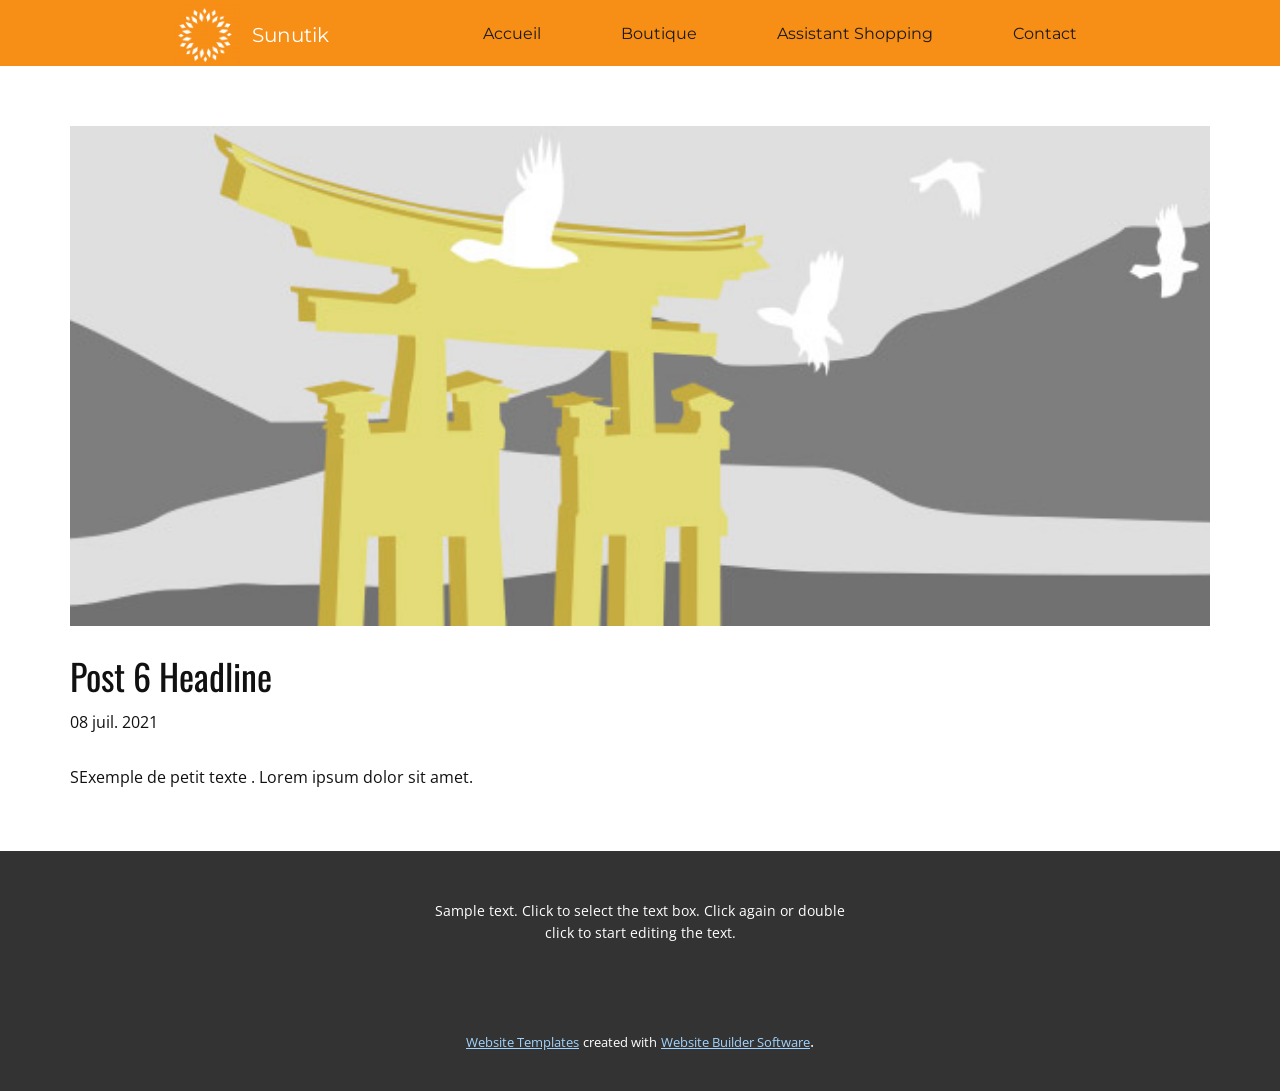
<file: blog/post-5.html>
<!doctype html>
<html style="font-size: 16px;"><head>
    <meta name="viewport" content="width=device-width, initial-scale=1.0">
    <meta charset="utf-8">
    <meta name="keywords" content="Blog Post 1, Sunutik">
    <meta name="description" content="">
    <meta name="page_type" content="np-template-header-footer-from-plugin">
    <title>Post 6 Headline</title>
    <link rel="stylesheet" href="../nicepage.css" media="screen">
<link rel="stylesheet" href="../Post-Template.css" media="screen">
    <script class="u-script" type="text/javascript" src="../jquery.js" defer=""></script>
    <script class="u-script" type="text/javascript" src="../nicepage.js" defer=""></script>
    <meta name="generator" content="Nicepage 3.19.4, nicepage.com">
    <link id="u-theme-google-font" rel="stylesheet" href="https://fonts.googleapis.com/css?family=Oswald:200,300,400,500,600,700|Open+Sans:300,300i,400,400i,600,600i,700,700i,800,800i">
    <link id="u-page-google-font" rel="stylesheet" href="https://fonts.googleapis.com/css?family=Montserrat:100,100i,200,200i,300,300i,400,400i,500,500i,600,600i,700,700i,800,800i,900,900i">
    
    
    <script type="application/ld+json">{
		"@context": "http://schema.org",
		"@type": "Organization",
		"name": "",
		"logo": "images/imageedit_258_4700193488.png"
}</script>
    <meta name="theme-color" content="#0063b1">
    <meta property="og:title" content="Post Template">
    <meta property="og:type" content="website">
  </head>
  <body class="u-body"><header class="u-align-center u-clearfix u-custom-color-2 u-header u-sticky u-header" id="sec-61a4"><div class="u-clearfix u-sheet u-valign-middle-lg u-sheet-1">
        <a href="https://nicepage.com" class="u-enable-responsive u-image u-logo u-image-1" data-image-width="576" data-image-height="530">
          <img src="../images/imageedit_258_4700193488.png" class="u-logo-image u-logo-image-1" data-image-width="78.4427">
        </a>
        <nav class="u-menu u-menu-dropdown u-offcanvas u-menu-1" data-responsive-from="LG">
          <div class="menu-collapse u-custom-font u-font-montserrat" style="font-size: 1rem; letter-spacing: 0px; font-weight: 400;">
            <a class="u-active-palette-1-base u-button-style u-custom-active-border-color u-custom-active-color u-custom-border u-custom-border-color u-custom-border-radius u-custom-borders u-custom-color u-custom-hover-border-color u-custom-hover-color u-custom-left-right-menu-spacing u-custom-text-active-color u-custom-text-hover-color u-custom-text-shadow u-custom-top-bottom-menu-spacing u-hover-palette-1-light-1 u-nav-link u-text-active-white u-text-hover-white" href="#" style="text-shadow: 2px 2px 8px rgba(0,0,0,0.4); padding: 9px 8px; font-size: calc(1em + 18px);">
              <svg><use xmlns:xlink="http://www.w3.org/1999/xlink" xlink:href="#menu-hamburger"></use></svg>
              <svg version="1.1" xmlns="http://www.w3.org/2000/svg" xmlns:xlink="http://www.w3.org/1999/xlink"><defs><symbol id="menu-hamburger" viewBox="0 0 16 16" style="width: 16px; height: 16px;"><rect y="1" width="16" height="2"></rect><rect y="7" width="16" height="2"></rect><rect y="13" width="16" height="2"></rect>
</symbol>
</defs></svg>
            </a>
          </div>
          <div class="u-custom-menu u-nav-container">
            <ul class="u-custom-font u-font-montserrat u-nav u-spacing-20 u-unstyled u-nav-1"><li class="u-nav-item"><a class="u-border-active-palette-1-base u-border-hover-palette-1-base u-button-style u-nav-link u-radius-9 u-text-active-white u-text-grey-90 u-text-hover-palette-2-base" href="../Accueil.html" style="padding: 16px 30px;">Accueil</a>
</li><li class="u-nav-item"><a class="u-border-active-palette-1-base u-border-hover-palette-1-base u-button-style u-nav-link u-radius-9 u-text-active-white u-text-grey-90 u-text-hover-palette-2-base" style="padding: 16px 30px;">Boutique</a>
</li><li class="u-nav-item"><a class="u-border-active-palette-1-base u-border-hover-palette-1-base u-button-style u-nav-link u-radius-9 u-text-active-white u-text-grey-90 u-text-hover-palette-2-base" style="padding: 16px 30px;">Assistant Shopping</a>
</li><li class="u-nav-item"><a class="u-border-active-palette-1-base u-border-hover-palette-1-base u-button-style u-nav-link u-radius-9 u-text-active-white u-text-grey-90 u-text-hover-palette-2-base" style="padding: 16px 30px;">Contact</a>
</li></ul>
          </div>
          <div class="u-custom-menu u-nav-container-collapse">
            <div class="u-black u-container-style u-inner-container-layout u-opacity u-opacity-95 u-sidenav">
              <div class="u-sidenav-overflow">
                <div class="u-menu-close"></div>
                <ul class="u-align-center u-nav u-popupmenu-items u-unstyled u-nav-2"><li class="u-nav-item"><a class="u-button-style u-nav-link" href="../Accueil.html" style="padding: 30px 26px;">Accueil</a>
</li><li class="u-nav-item"><a class="u-button-style u-nav-link" style="padding: 30px 26px;">Boutique</a>
</li><li class="u-nav-item"><a class="u-button-style u-nav-link" style="padding: 30px 26px;">Assistant Shopping</a>
</li><li class="u-nav-item"><a class="u-button-style u-nav-link" style="padding: 30px 26px;">Contact</a>
</li></ul>
              </div>
            </div>
            <div class="u-black u-menu-overlay u-opacity u-opacity-70"></div>
          </div>
        </nav>
        <h1 class="u-custom-font u-enable-responsive u-font-montserrat u-text u-text-default u-text-1">Sunutik</h1>
      </div></header>
    <section class="u-clearfix u-section-1" id="sec-f054">
      <div class="u-clearfix u-sheet u-sheet-1">
        <img src="[data-uri]" alt="" class="u-blog-control u-expanded-width u-image u-image-default u-image-1" data-image-width="1080" data-image-height="1080">
        <h2 class="u-blog-control u-custom-font u-expanded-width u-heading-font u-text u-text-1">Post 6 Headline</h2>
        <div class="u-metadata u-metadata-1">
          <span class="u-meta-date u-meta-icon">08 juil. 2021</span>
          
          
        </div>
        <div class="u-blog-control u-expanded-width-sm u-expanded-width-xl u-expanded-width-xs u-post-content u-text u-text-2 fr-view">
  SExemple de petit texte . Lorem ipsum dolor sit amet.
  </div>
      </div>
    </section>
    
    
    <footer class="u-align-center u-clearfix u-footer u-grey-80 u-footer" id="sec-8c84"><div class="u-clearfix u-sheet u-sheet-1">
        <p class="u-small-text u-text u-text-variant u-text-1">Sample text. Click to select the text box. Click again or double click to start editing the text.</p>
      </div></footer>
    <section class="u-backlink u-clearfix u-grey-80">
      <a class="u-link" href="https://nicepage.com/website-templates" target="_blank">
        <span>Website Templates</span>
      </a>
      <p class="u-text">
        <span>created with</span>
      </p>
      <a class="u-link" href="https://nicepage.com/" target="_blank">
        <span>Website Builder Software</span>
      </a>. 
    </section>
  
</body></html>
</file>
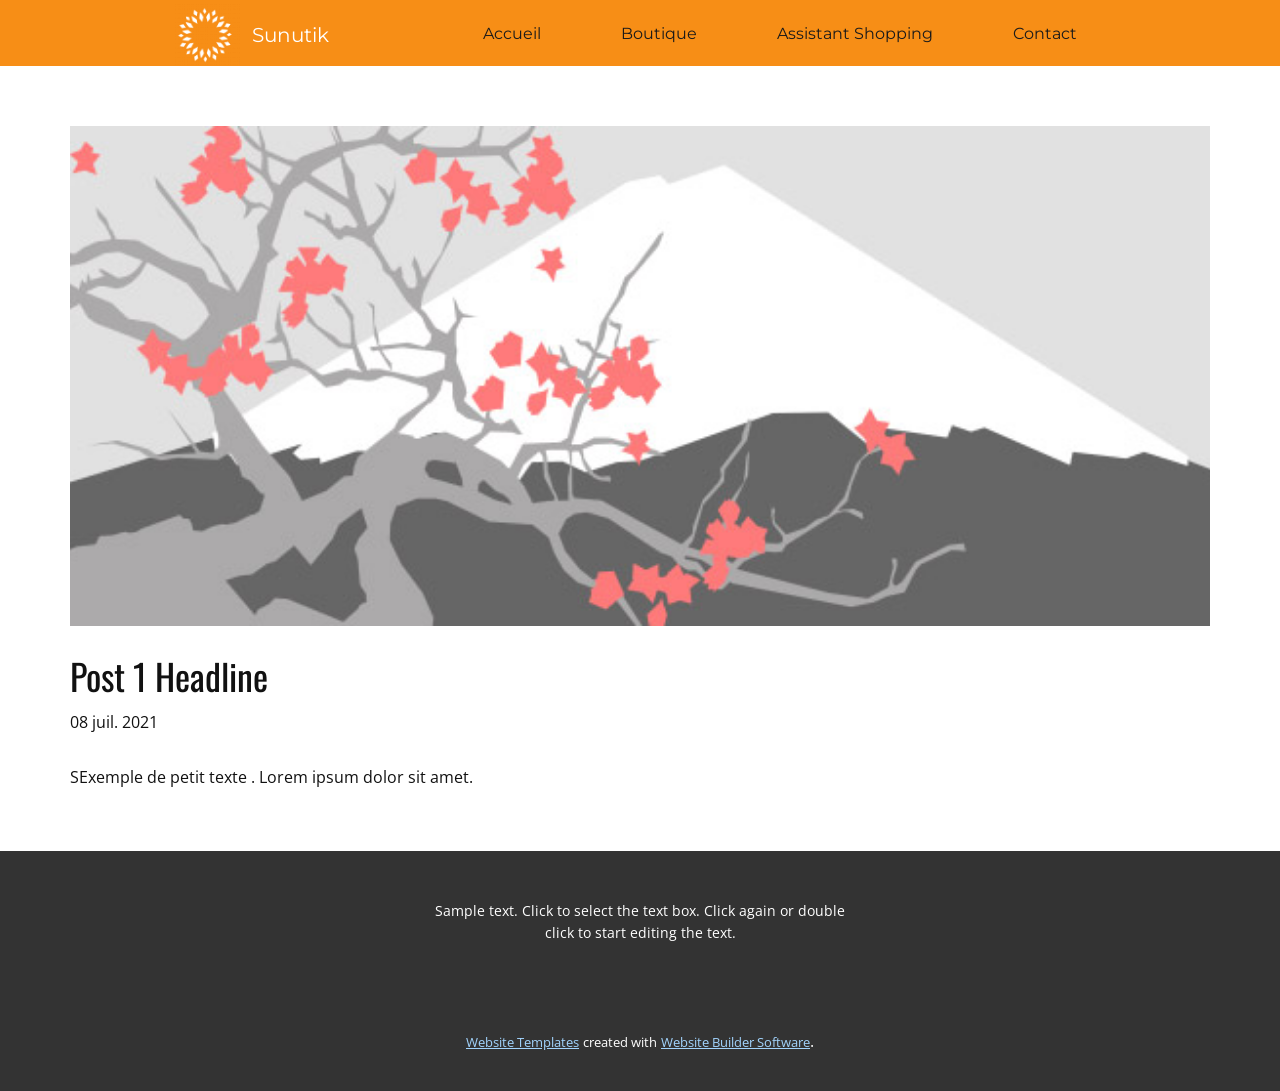
<file: blog/post.html>
<!doctype html>
<html style="font-size: 16px;"><head>
    <meta name="viewport" content="width=device-width, initial-scale=1.0">
    <meta charset="utf-8">
    <meta name="keywords" content="Blog Post 1, Sunutik">
    <meta name="description" content="">
    <meta name="page_type" content="np-template-header-footer-from-plugin">
    <title>Post 1 Headline</title>
    <link rel="stylesheet" href="../nicepage.css" media="screen">
<link rel="stylesheet" href="../Post-Template.css" media="screen">
    <script class="u-script" type="text/javascript" src="../jquery.js" defer=""></script>
    <script class="u-script" type="text/javascript" src="../nicepage.js" defer=""></script>
    <meta name="generator" content="Nicepage 3.19.4, nicepage.com">
    <link id="u-theme-google-font" rel="stylesheet" href="https://fonts.googleapis.com/css?family=Oswald:200,300,400,500,600,700|Open+Sans:300,300i,400,400i,600,600i,700,700i,800,800i">
    <link id="u-page-google-font" rel="stylesheet" href="https://fonts.googleapis.com/css?family=Montserrat:100,100i,200,200i,300,300i,400,400i,500,500i,600,600i,700,700i,800,800i,900,900i">
    
    
    <script type="application/ld+json">{
		"@context": "http://schema.org",
		"@type": "Organization",
		"name": "",
		"logo": "images/imageedit_258_4700193488.png"
}</script>
    <meta name="theme-color" content="#0063b1">
    <meta property="og:title" content="Post Template">
    <meta property="og:type" content="website">
  </head>
  <body class="u-body"><header class="u-align-center u-clearfix u-custom-color-2 u-header u-sticky u-header" id="sec-61a4"><div class="u-clearfix u-sheet u-valign-middle-lg u-sheet-1">
        <a href="https://nicepage.com" class="u-enable-responsive u-image u-logo u-image-1" data-image-width="576" data-image-height="530">
          <img src="../images/imageedit_258_4700193488.png" class="u-logo-image u-logo-image-1" data-image-width="78.4427">
        </a>
        <nav class="u-menu u-menu-dropdown u-offcanvas u-menu-1" data-responsive-from="LG">
          <div class="menu-collapse u-custom-font u-font-montserrat" style="font-size: 1rem; letter-spacing: 0px; font-weight: 400;">
            <a class="u-active-palette-1-base u-button-style u-custom-active-border-color u-custom-active-color u-custom-border u-custom-border-color u-custom-border-radius u-custom-borders u-custom-color u-custom-hover-border-color u-custom-hover-color u-custom-left-right-menu-spacing u-custom-text-active-color u-custom-text-hover-color u-custom-text-shadow u-custom-top-bottom-menu-spacing u-hover-palette-1-light-1 u-nav-link u-text-active-white u-text-hover-white" href="#" style="text-shadow: 2px 2px 8px rgba(0,0,0,0.4); padding: 9px 8px; font-size: calc(1em + 18px);">
              <svg><use xmlns:xlink="http://www.w3.org/1999/xlink" xlink:href="#menu-hamburger"></use></svg>
              <svg version="1.1" xmlns="http://www.w3.org/2000/svg" xmlns:xlink="http://www.w3.org/1999/xlink"><defs><symbol id="menu-hamburger" viewBox="0 0 16 16" style="width: 16px; height: 16px;"><rect y="1" width="16" height="2"></rect><rect y="7" width="16" height="2"></rect><rect y="13" width="16" height="2"></rect>
</symbol>
</defs></svg>
            </a>
          </div>
          <div class="u-custom-menu u-nav-container">
            <ul class="u-custom-font u-font-montserrat u-nav u-spacing-20 u-unstyled u-nav-1"><li class="u-nav-item"><a class="u-border-active-palette-1-base u-border-hover-palette-1-base u-button-style u-nav-link u-radius-9 u-text-active-white u-text-grey-90 u-text-hover-palette-2-base" href="../Accueil.html" style="padding: 16px 30px;">Accueil</a>
</li><li class="u-nav-item"><a class="u-border-active-palette-1-base u-border-hover-palette-1-base u-button-style u-nav-link u-radius-9 u-text-active-white u-text-grey-90 u-text-hover-palette-2-base" style="padding: 16px 30px;">Boutique</a>
</li><li class="u-nav-item"><a class="u-border-active-palette-1-base u-border-hover-palette-1-base u-button-style u-nav-link u-radius-9 u-text-active-white u-text-grey-90 u-text-hover-palette-2-base" style="padding: 16px 30px;">Assistant Shopping</a>
</li><li class="u-nav-item"><a class="u-border-active-palette-1-base u-border-hover-palette-1-base u-button-style u-nav-link u-radius-9 u-text-active-white u-text-grey-90 u-text-hover-palette-2-base" style="padding: 16px 30px;">Contact</a>
</li></ul>
          </div>
          <div class="u-custom-menu u-nav-container-collapse">
            <div class="u-black u-container-style u-inner-container-layout u-opacity u-opacity-95 u-sidenav">
              <div class="u-sidenav-overflow">
                <div class="u-menu-close"></div>
                <ul class="u-align-center u-nav u-popupmenu-items u-unstyled u-nav-2"><li class="u-nav-item"><a class="u-button-style u-nav-link" href="../Accueil.html" style="padding: 30px 26px;">Accueil</a>
</li><li class="u-nav-item"><a class="u-button-style u-nav-link" style="padding: 30px 26px;">Boutique</a>
</li><li class="u-nav-item"><a class="u-button-style u-nav-link" style="padding: 30px 26px;">Assistant Shopping</a>
</li><li class="u-nav-item"><a class="u-button-style u-nav-link" style="padding: 30px 26px;">Contact</a>
</li></ul>
              </div>
            </div>
            <div class="u-black u-menu-overlay u-opacity u-opacity-70"></div>
          </div>
        </nav>
        <h1 class="u-custom-font u-enable-responsive u-font-montserrat u-text u-text-default u-text-1">Sunutik</h1>
      </div></header>
    <section class="u-clearfix u-section-1" id="sec-f054">
      <div class="u-clearfix u-sheet u-sheet-1">
        <img src="[data-uri]" alt="" class="u-blog-control u-expanded-width u-image u-image-default u-image-1" data-image-width="1080" data-image-height="1080">
        <h2 class="u-blog-control u-custom-font u-expanded-width u-heading-font u-text u-text-1">Post 1 Headline</h2>
        <div class="u-metadata u-metadata-1">
          <span class="u-meta-date u-meta-icon">08 juil. 2021</span>
          
          
        </div>
        <div class="u-blog-control u-expanded-width-sm u-expanded-width-xl u-expanded-width-xs u-post-content u-text u-text-2 fr-view">
  SExemple de petit texte . Lorem ipsum dolor sit amet.
  </div>
      </div>
    </section>
    
    
    <footer class="u-align-center u-clearfix u-footer u-grey-80 u-footer" id="sec-8c84"><div class="u-clearfix u-sheet u-sheet-1">
        <p class="u-small-text u-text u-text-variant u-text-1">Sample text. Click to select the text box. Click again or double click to start editing the text.</p>
      </div></footer>
    <section class="u-backlink u-clearfix u-grey-80">
      <a class="u-link" href="https://nicepage.com/website-templates" target="_blank">
        <span>Website Templates</span>
      </a>
      <p class="u-text">
        <span>created with</span>
      </p>
      <a class="u-link" href="https://nicepage.com/" target="_blank">
        <span>Website Builder Software</span>
      </a>. 
    </section>
  
</body></html>
</file>
